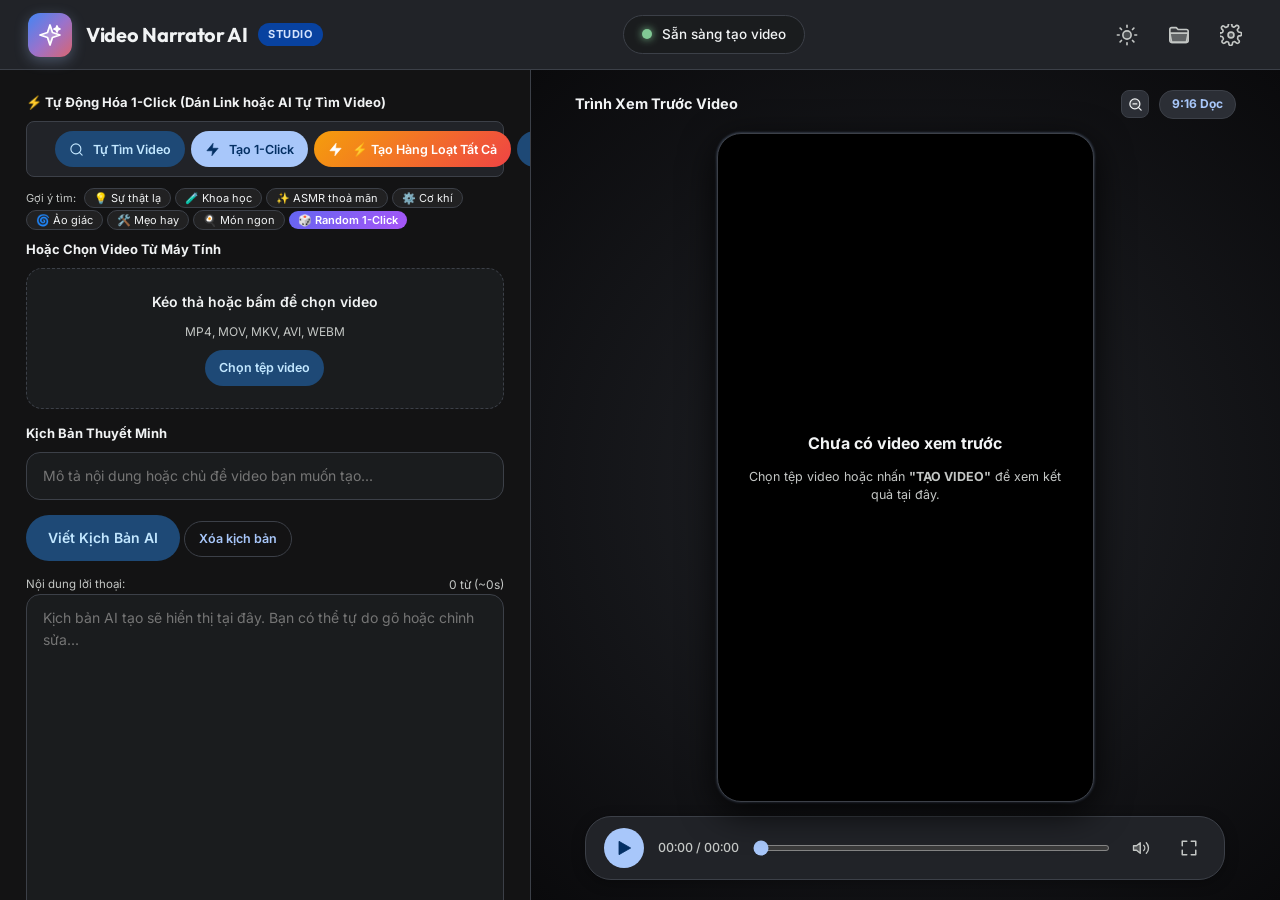
<file: wwwroot/index.html>
<!DOCTYPE html>
<html lang="vi" data-theme="dark">
<head>
    <meta charset="UTF-8">
    <meta name="viewport" content="width=device-width, initial-scale=1.0">
    <title>Video Narrator AI - Studio Tự Động Hóa Video</title>
    <!-- Modern Typography: Google Fonts (Inter, Roboto, Outfit) -->
    <link rel="preconnect" href="https://fonts.googleapis.com">
    <link rel="preconnect" href="https://fonts.gstatic.com" crossorigin>
    <link href="https://fonts.googleapis.com/css2?family=Inter:wght@400;500;600;700&family=Roboto:wght@400;500;700&family=Outfit:wght@500;600;700&display=swap" rel="stylesheet">
    <link rel="stylesheet" href="style.css">
</head>
<body>

    <!-- ==================== BESPOKE VECTOR SVG ICON SYSTEM ==================== -->
    <svg xmlns="http://www.w3.org/2000/svg" style="display: none;">
        <symbol id="icon-search" viewBox="0 0 24 24" fill="none" stroke="currentColor" stroke-width="1.8" stroke-linecap="round" stroke-linejoin="round">
            <circle cx="11" cy="11" r="8"/>
            <line x1="21" y1="21" x2="16.65" y2="16.65"/>
        </symbol>
        <symbol id="icon-sparkle" viewBox="0 0 24 24" fill="none" stroke="currentColor" stroke-width="1.8" stroke-linecap="round" stroke-linejoin="round">
            <path d="M12 2L14.5 9.5L22 12L14.5 14.5L12 22L9.5 14.5L2 12L9.5 9.5L12 2Z" fill="currentColor" fill-opacity="0.25"/>
            <path d="M19 3L19.8 5.2L22 6L19.8 6.8L19 9L18.2 6.8L16 6L18.2 5.2L19 3Z" fill="currentColor"/>
        </symbol>
        <symbol id="icon-sun" viewBox="0 0 24 24" fill="none" stroke="currentColor" stroke-width="1.8" stroke-linecap="round" stroke-linejoin="round">
            <circle cx="12" cy="12" r="4.5" fill="currentColor" fill-opacity="0.25"/>
            <line x1="12" y1="1.5" x2="12" y2="3.5"/>
            <line x1="12" y1="20.5" x2="12" y2="22.5"/>
            <line x1="4.5" y1="4.5" x2="6" y2="6"/>
            <line x1="18" y1="18" x2="19.5" y2="19.5"/>
            <line x1="1.5" y1="12" x2="3.5" y2="12"/>
            <line x1="20.5" y1="12" x2="22.5" y2="12"/>
            <line x1="4.5" y1="19.5" x2="6" y2="18"/>
            <line x1="18" y1="6" x2="19.5" y2="4.5"/>
        </symbol>
        <symbol id="icon-moon" viewBox="0 0 24 24" fill="none" stroke="currentColor" stroke-width="1.8" stroke-linecap="round" stroke-linejoin="round">
            <path d="M21 12.79A9 9 0 1 1 11.21 3 7 7 0 0 0 21 12.79z" fill="currentColor" fill-opacity="0.25"/>
        </symbol>
        <symbol id="icon-folder-open" viewBox="0 0 24 24" fill="none" stroke="currentColor" stroke-width="1.8" stroke-linecap="round" stroke-linejoin="round">
            <path d="M2 6C2 4.9 2.9 4 4 4H9L11 6H20C21.1 6 22 6.9 22 8V18C22 19.1 21.1 20 20 20H4C2.9 20 2 19.1 2 18V6Z" fill="currentColor" fill-opacity="0.15"/>
            <path d="M2 10H22L20 20H4L2 10Z" fill="currentColor" fill-opacity="0.3"/>
        </symbol>
        <symbol id="icon-folder" viewBox="0 0 24 24" fill="none" stroke="currentColor" stroke-width="1.8" stroke-linecap="round" stroke-linejoin="round">
            <path d="M22 19C22 20.1 21.1 21 20 21H4C2.9 21 2 20.1 2 19V5C2 3.9 2.9 3 4 3H9L11 5H20C21.1 5 22 5.9 22 7V19Z" fill="currentColor" fill-opacity="0.25"/>
        </symbol>
        <symbol id="icon-gear" viewBox="0 0 24 24" fill="none" stroke="currentColor" stroke-width="1.8" stroke-linecap="round" stroke-linejoin="round">
            <circle cx="12" cy="12" r="3.2" fill="currentColor" fill-opacity="0.25"/>
            <path d="M19.4 15A1.65 1.65 0 0 0 19.7 16.8L20 17.3A2 2 0 1 1 17.3 20L16.8 19.7A1.65 1.65 0 0 0 15 19.4A1.65 1.65 0 0 0 13.6 20.6V21.4A2 2 0 1 1 9.6 21.4V20.6A1.65 1.65 0 0 0 8.2 19.4A1.65 1.65 0 0 0 6.4 19.7L5.9 20A2 2 0 1 1 3.2 17.3L3.5 16.8A1.65 1.65 0 0 0 3.2 15A1.65 1.65 0 0 0 2 13.6H1.2A2 2 0 1 1 1.2 9.6H2A1.65 1.65 0 0 0 3.2 8.2A1.65 1.65 0 0 0 2.9 6.4L2.6 5.9A2 2 0 1 1 5.3 3.2L5.8 3.5A1.65 1.65 0 0 0 7.6 3.2A1.65 1.65 0 0 0 9 2V1.2A2 2 0 1 1 13 1.2V2A1.65 1.65 0 0 0 14.4 3.2A1.65 1.65 0 0 0 16.2 2.9L16.7 2.6A2 2 0 1 1 19.4 5.3L19.1 5.8A1.65 1.65 0 0 0 19.4 7.6A1.65 1.65 0 0 0 20.8 9H21.6A2 2 0 1 1 21.6 13H20.8A1.65 1.65 0 0 0 19.4 15Z"/>
        </symbol>
        <symbol id="icon-video" viewBox="0 0 24 24" fill="none" stroke="currentColor" stroke-width="1.8" stroke-linecap="round" stroke-linejoin="round">
            <polygon points="23 7 16 12 23 17 23 7" fill="currentColor" fill-opacity="0.3"/>
            <rect x="1" y="5" width="15" height="14" rx="2.5" ry="2.5" fill="currentColor" fill-opacity="0.18"/>
        </symbol>
        <symbol id="icon-magic" viewBox="0 0 24 24" fill="none" stroke="currentColor" stroke-width="1.8" stroke-linecap="round" stroke-linejoin="round">
            <path d="M14.5 4.5L19.5 9.5L6.5 22.5L1.5 17.5L14.5 4.5Z" fill="currentColor" fill-opacity="0.2"/>
            <path d="M12 2L13 5L16 6L13 7L12 10L11 7L8 6L11 5L12 2Z" fill="currentColor"/>
            <path d="M19 13L19.5 14.5L21 15L19.5 15.5L19 17L18.5 15.5L17 15L18.5 14.5L19 13Z" fill="currentColor"/>
        </symbol>
        <symbol id="icon-mic" viewBox="0 0 24 24" fill="none" stroke="currentColor" stroke-width="1.8" stroke-linecap="round" stroke-linejoin="round">
            <path d="M12 2C10.3 2 9 3.3 9 5V11C9 12.7 10.3 14 12 14C13.7 14 15 12.7 15 11V5C15 3.3 13.7 2 12 2Z" fill="currentColor" fill-opacity="0.25"/>
            <path d="M19 10V11C19 14.9 15.9 18 12 18C8.1 18 5 14.9 5 11V10"/>
            <line x1="12" y1="18" x2="12" y2="22"/>
            <line x1="8" y1="22" x2="16" y2="22"/>
        </symbol>
        <symbol id="icon-sliders" viewBox="0 0 24 24" fill="none" stroke="currentColor" stroke-width="1.8" stroke-linecap="round" stroke-linejoin="round">
            <line x1="4" y1="21" x2="4" y2="14"/>
            <line x1="4" y1="10" x2="4" y2="3"/>
            <line x1="12" y1="21" x2="12" y2="12"/>
            <line x1="12" y1="8" x2="12" y2="3"/>
            <line x1="20" y1="21" x2="20" y2="16"/>
            <line x1="20" y1="12" x2="20" y2="3"/>
            <line x1="1" y1="14" x2="7" y2="14"/>
            <line x1="9" y1="8" x2="15" y2="8"/>
            <line x1="17" y1="16" x2="23" y2="16"/>
        </symbol>
        <symbol id="icon-download" viewBox="0 0 24 24" fill="none" stroke="currentColor" stroke-width="1.8" stroke-linecap="round" stroke-linejoin="round">
            <path d="M21 15V19C21 20.1 20.1 21 19 21H5C3.9 21 3 20.1 3 19V15"/>
            <polyline points="7 10 12 15 17 10"/>
            <line x1="12" y1="15" x2="12" y2="3"/>
        </symbol>
        <symbol id="icon-check-circle" viewBox="0 0 24 24" fill="none" stroke="currentColor" stroke-width="2" stroke-linecap="round" stroke-linejoin="round">
            <circle cx="12" cy="12" r="10" fill="currentColor" fill-opacity="0.2"/>
            <polyline points="8 12 11 15 16 9"/>
        </symbol>
        <symbol id="icon-upload" viewBox="0 0 24 24" fill="none" stroke="currentColor" stroke-width="1.8" stroke-linecap="round" stroke-linejoin="round">
            <path d="M16 16L12 12L8 16"/>
            <line x1="12" y1="12" x2="12" y2="21"/>
            <path d="M20.39 18.39A5 5 0 0 0 18 9H16.74A8 8 0 1 0 3 16.3"/>
            <polyline points="16 16 12 12 8 16"/>
        </symbol>
        <symbol id="icon-clock" viewBox="0 0 24 24" fill="none" stroke="currentColor" stroke-width="1.8" stroke-linecap="round" stroke-linejoin="round">
            <circle cx="12" cy="12" r="10" fill="currentColor" fill-opacity="0.18"/>
            <polyline points="12 6 12 12 16 14"/>
        </symbol>
        <symbol id="icon-monitor" viewBox="0 0 24 24" fill="none" stroke="currentColor" stroke-width="1.8" stroke-linecap="round" stroke-linejoin="round">
            <rect x="2" y="3" width="20" height="14" rx="2" fill="currentColor" fill-opacity="0.15"/>
            <line x1="8" y1="21" x2="16" y2="21"/>
            <line x1="12" y1="17" x2="12" y2="21"/>
        </symbol>
        <symbol id="icon-mobile" viewBox="0 0 24 24" fill="none" stroke="currentColor" stroke-width="1.8" stroke-linecap="round" stroke-linejoin="round">
            <rect x="5" y="2" width="14" height="20" rx="3" fill="currentColor" fill-opacity="0.18"/>
            <line x1="12" y1="18" x2="12.01" y2="18" stroke-width="3"/>
        </symbol>
        <symbol id="icon-refresh" viewBox="0 0 24 24" fill="none" stroke="currentColor" stroke-width="1.8" stroke-linecap="round" stroke-linejoin="round">
            <polyline points="23 4 23 10 17 10"/>
            <polyline points="1 20 1 14 7 14"/>
            <path d="M3.51 9a9 9 0 0 1 14.85-3.36L23 10M1 14l4.64 4.36A9 9 0 0 0 20.49 15"/>
        </symbol>
        <symbol id="icon-caret-down" viewBox="0 0 24 24" fill="none" stroke="currentColor" stroke-width="2.2" stroke-linecap="round" stroke-linejoin="round">
            <polyline points="6 9 12 15 18 9"/>
        </symbol>
        <symbol id="icon-waveform" viewBox="0 0 24 24" fill="none" stroke="currentColor" stroke-width="2.2" stroke-linecap="round" stroke-linejoin="round">
            <line x1="3" y1="10" x2="3" y2="14"/>
            <line x1="7" y1="6" x2="7" y2="18"/>
            <line x1="11" y1="3" x2="11" y2="21"/>
            <line x1="15" y1="8" x2="15" y2="16"/>
            <line x1="19" y1="5" x2="19" y2="19"/>
            <line x1="23" y1="11" x2="23" y2="13"/>
        </symbol>
        <symbol id="icon-play" viewBox="0 0 24 24" fill="currentColor">
            <polygon points="6 4 20 12 6 20 6 4"/>
        </symbol>
        <symbol id="icon-pause" viewBox="0 0 24 24" fill="currentColor">
            <rect x="6" y="4" width="4" height="16" rx="1.2"/>
            <rect x="14" y="4" width="4" height="16" rx="1.2"/>
        </symbol>
        <symbol id="icon-scissors" viewBox="0 0 24 24" fill="none" stroke="currentColor" stroke-width="1.8" stroke-linecap="round" stroke-linejoin="round">
            <circle cx="6" cy="6" r="3" fill="currentColor" fill-opacity="0.25"/>
            <circle cx="6" cy="18" r="3" fill="currentColor" fill-opacity="0.25"/>
            <line x1="20" y1="4" x2="8.12" y2="15.88"/>
            <line x1="14.47" y1="14.48" x2="20" y2="20"/>
            <line x1="8.12" y1="8.12" x2="12" y2="12"/>
        </symbol>
        <symbol id="icon-crop" viewBox="0 0 24 24" fill="none" stroke="currentColor" stroke-width="1.8" stroke-linecap="round" stroke-linejoin="round">
            <path d="M6.13 1L6 16a2 2 0 0 0 2 2h15"/>
            <path d="M1 6.13L16 6a2 2 0 0 1 2 2v15"/>
        </symbol>
        <symbol id="icon-camera" viewBox="0 0 24 24" fill="none" stroke="currentColor" stroke-width="1.8" stroke-linecap="round" stroke-linejoin="round">
            <path d="M23 19a2 2 0 0 1-2 2H3a2 2 0 0 1-2-2V8a2 2 0 0 1 2-2h4l2-3h6l2 3h4a2 2 0 0 1 2 2z" fill="currentColor" fill-opacity="0.2"/>
            <circle cx="12" cy="13" r="4" fill="currentColor" fill-opacity="0.15"/>
        </symbol>
        <symbol id="icon-subtitles" viewBox="0 0 24 24" fill="none" stroke="currentColor" stroke-width="1.8" stroke-linecap="round" stroke-linejoin="round">
            <rect x="2" y="4" width="20" height="16" rx="3" fill="currentColor" fill-opacity="0.15"/>
            <line x1="6" y1="14" x2="10" y2="14"/>
            <line x1="14" y1="14" x2="18" y2="14"/>
            <line x1="6" y1="10" x2="14" y2="10"/>
        </symbol>
        <symbol id="icon-brush" viewBox="0 0 24 24" fill="none" stroke="currentColor" stroke-width="1.8" stroke-linecap="round" stroke-linejoin="round">
            <path d="M18.37 2.63L14 7L17 10L21.37 5.63a2.12 2.12 0 1 0-3-3Z" fill="currentColor" fill-opacity="0.3"/>
            <path d="M9 12l5 5L9 22H2v-7l7-3Z" fill="currentColor" fill-opacity="0.15"/>
        </symbol>
        <symbol id="icon-music" viewBox="0 0 24 24" fill="none" stroke="currentColor" stroke-width="1.8" stroke-linecap="round" stroke-linejoin="round">
            <path d="M9 18V5l12-2v13"/>
            <circle cx="6" cy="18" r="3" fill="currentColor" fill-opacity="0.3"/>
            <circle cx="18" cy="16" r="3" fill="currentColor" fill-opacity="0.3"/>
        </symbol>
        <symbol id="icon-speaker" viewBox="0 0 24 24" fill="none" stroke="currentColor" stroke-width="1.8" stroke-linecap="round" stroke-linejoin="round">
            <polygon points="11 5 6 9 2 9 2 15 6 15 11 19 11 5" fill="currentColor" fill-opacity="0.3"/>
            <path d="M19.07 4.93a10 10 0 0 1 0 14.14M15.54 8.46a5 5 0 0 1 0 7.07"/>
        </symbol>
        <symbol id="icon-fullscreen" viewBox="0 0 24 24" fill="none" stroke="currentColor" stroke-width="2" stroke-linecap="round" stroke-linejoin="round">
            <polyline points="15 3 21 3 21 9"/>
            <polyline points="9 21 3 21 3 15"/>
            <polyline points="21 15 21 21 15 21"/>
            <polyline points="3 9 3 3 9 3"/>
        </symbol>
        <symbol id="icon-zoom-in" viewBox="0 0 24 24" fill="none" stroke="currentColor" stroke-width="2" stroke-linecap="round" stroke-linejoin="round">
            <circle cx="11" cy="11" r="8" fill="currentColor" fill-opacity="0.15"/>
            <line x1="21" y1="21" x2="16.65" y2="16.65"/>
            <line x1="11" y1="8" x2="11" y2="14"/>
            <line x1="8" y1="11" x2="14" y2="11"/>
        </symbol>
        <symbol id="icon-zoom-out" viewBox="0 0 24 24" fill="none" stroke="currentColor" stroke-width="2" stroke-linecap="round" stroke-linejoin="round">
            <circle cx="11" cy="11" r="8" fill="currentColor" fill-opacity="0.15"/>
            <line x1="21" y1="21" x2="16.65" y2="16.65"/>
            <line x1="8" y1="11" x2="14" y2="11"/>
        </symbol>
        <symbol id="icon-film-slate" viewBox="0 0 24 24" fill="none" stroke="currentColor" stroke-width="1.8" stroke-linecap="round" stroke-linejoin="round">
            <rect x="2" y="7" width="20" height="14" rx="2.5" fill="currentColor" fill-opacity="0.2"/>
            <path d="M2 7l3.5-4h4L6 7m4 0l3.5-4h4L14 7m4 0l3.5-4H22l-2.5 4"/>
        </symbol>
        <symbol id="icon-lightning" viewBox="0 0 24 24" fill="currentColor">
            <polygon points="13 2 3 14 12 14 11 22 21 10 12 10 13 2"/>
        </symbol>
        <symbol id="icon-close" viewBox="0 0 24 24" fill="none" stroke="currentColor" stroke-width="2.2" stroke-linecap="round" stroke-linejoin="round">
            <line x1="18" y1="6" x2="6" y2="18"/>
            <line x1="6" y1="6" x2="18" y2="18"/>
        </symbol>
        <symbol id="icon-save" viewBox="0 0 24 24" fill="none" stroke="currentColor" stroke-width="1.8" stroke-linecap="round" stroke-linejoin="round">
            <path d="M19 21H5C3.9 21 3 20.1 3 19V5C3 3.9 3.9 3 5 3H16L21 8V19C21 20.1 20.1 21 19 21Z" fill="currentColor" fill-opacity="0.2"/>
            <polyline points="17 21 17 13 7 13 7 21"/>
            <polyline points="7 3 7 8 15 8"/>
        </symbol>
        <symbol id="icon-warning" viewBox="0 0 24 24" fill="none" stroke="currentColor" stroke-width="1.8" stroke-linecap="round" stroke-linejoin="round">
            <path d="M10.29 3.86L1.82 18a2 2 0 0 0 1.71 3h16.94a2 2 0 0 0 1.71-3L13.71 3.86a2 2 0 0 0-3.42 0z" fill="currentColor" fill-opacity="0.2"/>
            <line x1="12" y1="9" x2="12" y2="13"/>
            <line x1="12" y1="17" x2="12.01" y2="17"/>
        </symbol>
        <symbol id="icon-spinner" viewBox="0 0 24 24" fill="none" stroke="currentColor" stroke-width="2.5" stroke-linecap="round">
            <path d="M12 2A10 10 0 0 1 22 12A10 10 0 0 1 12 22"/>
        </symbol>
        <symbol id="icon-play-circle" viewBox="0 0 24 24" fill="none" stroke="currentColor" stroke-width="1.8" stroke-linecap="round" stroke-linejoin="round">
            <circle cx="12" cy="12" r="10" fill="currentColor" fill-opacity="0.2"/>
            <polygon points="10 8 16 12 10 16 10 8" fill="currentColor"/>
        </symbol>
        <symbol id="icon-film" viewBox="0 0 24 24" fill="none" stroke="currentColor" stroke-width="1.8" stroke-linecap="round" stroke-linejoin="round">
            <rect x="2" y="2" width="20" height="20" rx="2.5" fill="currentColor" fill-opacity="0.15"/>
            <line x1="7" y1="2" x2="7" y2="22"/>
            <line x1="17" y1="2" x2="17" y2="22"/>
            <line x1="2" y1="12" x2="22" y2="12"/>
        </symbol>
        <symbol id="icon-monitor-play" viewBox="0 0 24 24" fill="none" stroke="currentColor" stroke-width="1.8" stroke-linecap="round" stroke-linejoin="round">
            <rect x="2" y="3" width="20" height="14" rx="2" fill="currentColor" fill-opacity="0.15"/>
            <line x1="8" y1="21" x2="16" y2="21"/>
            <line x1="12" y1="17" x2="12" y2="21"/>
            <polygon points="10 7 15 10 10 13 10 7" fill="currentColor"/>
        </symbol>
    </svg>

    <div class="vn-app-layout">
        
        <!-- ==================== TOP HEADER ==================== -->
        <header class="vn-header">
            <div class="header-left">
                <div class="brand-badge-icon">
                    <svg class="vn-icon"><use href="#icon-sparkle"></use></svg>
                </div>
                <div class="brand-text">
                    <span class="brand-name">Video Narrator AI</span>
                    <span class="brand-pill">Studio</span>
                </div>
            </div>

            <div class="header-center">
                <div class="ai-status-chip" id="aiStatusChip">
                    <span class="status-indicator-dot"></span>
                    <span class="status-indicator-text" id="aiStatusText">Sẵn sàng tạo video</span>
                </div>
            </div>

            <div class="header-right">
                <!-- Theme Toggle Button -->
                <button class="vn-icon-btn" id="btnToggleTheme" title="Giao diện Sáng / Tối">
                    <svg class="vn-icon" id="themeIcon"><use href="#icon-sun"></use></svg>
                </button>

                <!-- Open Output Directory -->
                <button class="vn-icon-btn" id="btnOpenFolder" title="Mở thư mục video đã xuất">
                    <svg class="vn-icon"><use href="#icon-folder-open"></use></svg>
                </button>

                <!-- Settings Button -->
                <button class="vn-icon-btn" id="btnSettings" title="Cài đặt AI & Cấu hình">
                    <svg class="vn-icon"><use href="#icon-gear"></use></svg>
                </button>
            </div>
        </header>

        <!-- ==================== BODY WORKSPACE ==================== -->
        <div class="vn-workspace">
            
            <!-- MAIN CONTENT -->
            <main class="vn-main">
                
                <!-- LEFT COLUMN: STUDIO CONTROLS -->
                <section class="vn-config-col">
                    
                    <!-- UNIFIED STUDIO PANEL (STEP 1) -->
                    <div class="step-panel active studio-panel" id="panelStep1">
                        
                        <!-- 1. VIDEO SOURCE SECTION -->
                        <div class="form-group mb-2">
                            <label class="section-label">
                                <span>⚡ Tự Động Hóa 1-Click (Dán Link hoặc AI Tự Tìm Video)</span>
                            </label>
                            <div class="one-click-url-box flex gap-2 mb-2">
                                <input type="text" id="videoUrlInput" class="vn-input flex-1" placeholder="Dán link mạng xã hội hoặc nhập chủ đề (ví dụ: mẹo vặt, khoa học...)...">
                                <button class="vn-btn vn-btn-tonal btn-sm flex items-center gap-1" id="btnDiscoverVideos" type="button" title="Tìm kiếm các video ngắn hay nhất trên mạng theo chủ đề">
                                    <svg class="vn-icon"><use href="#icon-search"></use></svg>
                                    <span>Tự Tìm Video</span>
                                </button>
                                <button class="vn-btn vn-btn-primary btn-sm flex items-center gap-1" id="btnOneClickProduce" type="button" title="Tự động tải về, tạo lời kể chuyện cuốn hút, lồng tiếng và xuất video hoàn chỉnh">
                                    <svg class="vn-icon"><use href="#icon-lightning"></use></svg>
                                    <span>Tạo 1-Click</span>
                                </button>
                                <button class="vn-btn btn-sm flex items-center gap-1" id="btnBatchAutoProduce" type="button" style="background: linear-gradient(135deg, #f59e0b, #ef4444); color: white; border: none; font-weight: 600;" title="Tự động tìm kiếm, tự chọn và tự động dựng HÀNG LOẠT tất cả các video tìm được rồi xuất file">
                                    <svg class="vn-icon"><use href="#icon-lightning"></use></svg>
                                    <span>⚡ Tạo Hàng Loạt Tất Cả</span>
                                </button>
                                <button class="vn-btn vn-btn-tonal btn-sm flex items-center" id="btnDownloadOnly" type="button" title="Chỉ tải video về máy">
                                    <svg class="vn-icon"><use href="#icon-download"></use></svg>
                                </button>
                            </div>

                            <!-- Trending Quick Chips & Random Auto Button -->
                            <div class="trending-chips-container flex items-center gap-1 mb-2 flex-wrap" id="trendingChipsContainer">
                                <span class="chip-label text-xs">Gợi ý tìm:</span>
                                <button class="vn-chip" type="button" data-topic="Sự thật thú vị thế giới">💡 Sự thật lạ</button>
                                <button class="vn-chip" type="button" data-topic="Khoa học kỳ thú thí nghiệm">🧪 Khoa học</button>
                                <button class="vn-chip" type="button" data-topic="Oddly satisfying ASMR">✨ ASMR thoả mãn</button>
                                <button class="vn-chip" type="button" data-topic="Chế tác cơ khí tiện kim loại">⚙️ Cơ khí</button>
                                <button class="vn-chip" type="button" data-topic="Ảo giác thị giác 3D">🌀 Ảo giác</button>
                                <button class="vn-chip" type="button" data-topic="Mẹo vặt cuộc sống cực đỉnh">🛠️ Mẹo hay</button>
                                <button class="vn-chip" type="button" data-topic="Ẩm thực đường phố độc lạ">🍳 Món ngon</button>
                                <button class="vn-chip chip-highlight" id="btnRandomAutoProduce" type="button" title="AI tự chọn 1 video ngẫu nhiên thịnh hành và tự động dựng trọn gói">🎲 Random 1-Click</button>
                            </div>

                            <!-- Discovered Videos Grid (Shown after search) -->
                            <div class="discovered-videos-container hidden mb-2" id="discoveredVideosBox">
                                <div class="discovered-header flex justify-between items-center mb-1">
                                    <div class="flex items-center gap-2">
                                        <span class="text-xs font-semibold text-primary" id="discoveredHeaderTitle">🎬 Danh sách video tìm thấy:</span>
                                        <button class="vn-btn btn-xs flex items-center gap-1" id="btnBatchProduceDiscovered" type="button" style="background: linear-gradient(135deg, #10b981, #059669); color: white; border: none; padding: 2px 8px; font-size: 11px; font-weight: 600; border-radius: 4px;" title="Tự động dựng toàn bộ danh sách video này">
                                            <span>🚀 Dựng Tất Cả Video Này</span>
                                        </button>
                                    </div>
                                    <button class="vn-icon-btn btn-xs" id="btnCloseDiscovered" type="button" title="Đóng danh sách">
                                        <svg class="vn-icon"><use href="#icon-close"></use></svg>
                                    </button>
                                </div>
                                <div class="discovered-grid" id="discoveredGrid">
                                    <!-- Populated dynamically via JS -->
                                </div>
                            </div>
                            
                            <label class="section-label mt-1">
                                <span>Hoặc Chọn Video Từ Máy Tính</span>
                            </label>
                            
                            <!-- Dropzone -->
                            <div class="vn-dropzone compact" id="dropzoneVideo">
                                <h3 class="dropzone-title">Kéo thả hoặc bấm để chọn video</h3>
                                <p class="dropzone-hint">MP4, MOV, MKV, AVI, WEBM</p>
                                <button class="vn-btn vn-btn-tonal btn-sm mt-1" id="btnSelectVideo" type="button">
                                    Chọn tệp video
                                </button>
                            </div>
                            <input type="file" id="nativeFileInput" accept="video/mp4,video/mkv,video/mov,video/avi,video/webm" style="display:none">

                            <!-- Video Info Card (Shown when selected) -->
                            <div class="video-info-card hidden mt-2" id="videoInfoCard">
                                <div class="video-thumb-preview" id="videoThumbBox">
                                    <svg class="vn-icon"><use href="#icon-video"></use></svg>
                                </div>
                                <div class="video-details">
                                    <div class="video-filename" id="videoFilename">Chưa chọn video</div>
                                    <div class="video-meta-tags">
                                        <span class="meta-tag" id="metaDuration"><svg class="vn-icon"><use href="#icon-clock"></use></svg> --:--</span>
                                        <span class="meta-tag" id="metaResolution"><svg class="vn-icon"><use href="#icon-monitor"></use></svg> --x--</span>
                                        <span class="meta-tag badge-ratio" id="badgeTargetRatio">9:16</span>
                                    </div>
                                </div>
                                <button class="vn-icon-btn btn-sm" id="btnChangeVideo" title="Chọn video khác">
                                    <svg class="vn-icon"><use href="#icon-refresh"></use></svg>
                                </button>
                            </div>
                        </div>

                        <!-- 2. AI SCRIPT SECTION -->
                        <div class="form-group">
                            <label class="section-label">
                                <span>Kịch Bản Thuyết Minh</span>
                            </label>
                            <input type="text" id="topicInput" class="vn-input" placeholder="Mô tả nội dung hoặc chủ đề video bạn muốn tạo...">
                            
                            <div class="script-gen-action flex gap-2 mt-2">
                                <button class="vn-btn vn-btn-tonal flex-1" id="btnGenerateScriptAction" type="button">
                                    <span>Viết Kịch Bản AI</span>
                                </button>
                                <button class="vn-btn vn-btn-outlined btn-sm" id="btnClearScript" type="button" title="Xóa kịch bản cũ">
                                    <span>Xóa kịch bản</span>
                                </button>
                            </div>

                            <div class="mt-2">
                                <div class="flex-between mb-1">
                                    <span style="font-size: 11.5px; color: var(--vn-on-surface-variant);">Nội dung lời thoại:</span>
                                    <span class="word-counter" id="scriptWordCounter">0 từ (~0s)</span>
                                </div>
                                <textarea id="scriptInput" class="vn-textarea" placeholder="Kịch bản AI tạo sẽ hiển thị tại đây. Bạn có thể tự do gõ hoặc chỉnh sửa..."></textarea>
                            </div>
                        </div>

                        <!-- 3. QUICK CONFIG CONTROLS -->
                        <div class="form-row-2 mb-2">
                            <div class="form-group">
                                <label class="form-label" style="font-size: 11.5px;">Khung hình:</label>
                                <div class="vn-select-wrap">
                                    <select id="resolutionSelect" class="vn-select">
                                        <option value="1080x1920 (9:16 Dọc TikTok/Shorts)" selected>9:16 Dọc (TikTok/Reels)</option>
                                        <option value="1920x1080 (16:9 Ngang YouTube/Facebook)">16:9 Ngang (YouTube)</option>
                                        <option value="1080x1080 (1:1 Vuông Instagram)">1:1 Vuông (Instagram)</option>
                                        <option value="Original (Giữ nguyên kích thước video gốc)">Giữ nguyên gốc (Không cắt viền)</option>
                                    </select>
                                    <svg class="vn-icon select-caret"><use href="#icon-caret-down"></use></svg>
                                </div>
                                <span class="hidden" id="valSelectedAspect">9:16 Dọc TikTok</span>
                                <span class="hidden" id="resolutionHint"></span>
                            </div>

                            <div class="form-group">
                                <label class="form-label" style="font-size: 11.5px;">Chiến lược cắt dựng:</label>
                                <div class="vn-select-wrap">
                                    <select id="quickDurationModeSelect" class="vn-select">
                                        <option value="⚡ Cắt ghép Highlight (Khớp 100% giọng đọc)" selected>⚡ Cắt ngắn Highlight (15s - 25s)</option>
                                        <option value="🎬 Giữ nguyên toàn bộ video gốc (Không cắt)">🎬 Giữ toàn bộ video gốc</option>
                                        <option value="🤖 Tự Động Thông Minh (Thuật toán tự quyết định)">🤖 Tự Động Thông Minh</option>
                                    </select>
                                    <svg class="vn-icon select-caret"><use href="#icon-caret-down"></use></svg>
                                </div>
                            </div>
                        </div>

                        <div class="form-row-2 mb-2">
                            <div class="form-group">
                                <label class="form-label" style="font-size: 11.5px;">Giọng đọc:</label>
                                <div class="vn-select-wrap">
                                    <select id="ttsVoiceSelect" class="vn-select">
                                        <optgroup label="🇻🇳 Tiếng Việt">
                                            <option value="vi-VN-HoaiMyNeural (Nữ - Tiếng Việt)" selected>Hoài My (Nữ truyền cảm - Khuyên dùng)</option>
                                            <option value="vi-VN-NamMinhNeural (Nam - Tiếng Việt)">Nam Minh (Nam đĩnh đạc)</option>
                                        </optgroup>
                                        <optgroup label="🇺🇸 Tiếng Anh (English Shorts)">
                                            <option value="en-US-GuyNeural (Nam - Tiếng Anh)">Guy (Nam Shorts triệu view)</option>
                                            <option value="en-US-JennyNeural (Nữ - Tiếng Anh)">Jenny (Nữ tự nhiên, rõ ràng)</option>
                                            <option value="en-US-ChristopherNeural (Nam Trầm Kể Chuyện - Tiếng Anh)">Christopher (Nam trầm ấm kể chuyện)</option>
                                            <option value="en-US-AriaNeural (Nữ Truyền Cảm - Tiếng Anh)">Aria (Nữ năng động, cuốn hút)</option>
                                            <option value="en-US-EricNeural (Nam Trẻ Trung - Tiếng Anh)">Eric (Nam trẻ trung, thân thiện)</option>
                                        </optgroup>
                                    </select>
                                    <svg class="vn-icon select-caret"><use href="#icon-caret-down"></use></svg>
                                </div>
                            </div>

                            <div class="form-group">
                                <div class="flex-between">
                                    <label class="form-label" style="font-size: 11.5px;">Tốc độ đọc:</label>
                                    <span class="badge-val" id="valSpeechRate" style="font-size: 11px;">1.25x</span>
                                </div>
                                <input type="range" class="vn-range" id="rangeSpeechRate" min="0.80" max="1.80" step="0.05" value="1.25" style="margin-top: 6px;">
                            </div>
                        </div>

                        <!-- NHẠC NỀN & ÂM LƯỢNG (BACKGROUND MUSIC) -->
                        <div class="music-card-box mt-2 mb-2">
                            <div class="flex-between items-center" style="margin-bottom: 6px;">
                                <div class="flex items-center gap-1">
                                    <svg class="vn-icon" style="color: var(--vn-primary); width: 16px; height: 16px;"><use href="#icon-music"></use></svg>
                                    <span style="font-size: 12px; font-weight: 600;">Nhạc Nền (Background Music)</span>
                                </div>
                                <div class="flex items-center gap-1">
                                    <button class="vn-btn-tag" id="btnResetDefaultMusic" type="button" title="Dùng lại nhạc nền Lo-fi mặc định">
                                        Mặc định
                                    </button>
                                    <button class="vn-btn-tag text-danger" id="btnClearMusic" type="button" title="Tắt nhạc nền cho video này">
                                        Tắt nhạc
                                    </button>
                                </div>
                            </div>
                            <div class="flex items-center gap-2">
                                <button class="vn-btn vn-btn-outlined btn-sm" id="btnSelectMusic" type="button" style="height: 32px; padding: 0 10px; font-size: 11.5px; border-radius: 8px;">
                                    <svg class="vn-icon" style="width: 14px; height: 14px;"><use href="#icon-music"></use></svg>
                                    <span>Đổi Nhạc</span>
                                </button>
                                <div class="music-display-badge" id="musicFileNameDisplay" title="Nhạc nền đang áp dụng">
                                    🎵 viral_lofi_background.mp3 (Mặc định)
                                </div>
                            </div>
                            <div class="flex items-center gap-2 mt-1">
                                <span style="font-size: 11px; color: var(--vn-on-surface-variant); min-width: 58px;">Âm lượng:</span>
                                <input type="range" class="vn-range" id="rangeMusicVolume" min="0.02" max="0.50" step="0.02" value="0.10" style="flex: 1; margin: 0;">
                                <span class="badge-val" id="valMusicVolume" style="font-size: 11px; min-width: 35px; text-align: right;">10%</span>
                            </div>
                        </div>

                        <!-- 4. BIG PRIMARY CREATE BUTTON -->
                        <div class="generate-big-box mt-1">
                            <button class="vn-hero-btn w-full" id="btnBigCreateVideo" type="button">
                                <span>TẠO VIDEO</span>
                            </button>
                        </div>

                    </div>

                    <!-- STEP 5: RESULT & EXPORT PANEL -->
                    <div class="step-panel" id="panelStep5">
                        <div class="panel-header">
                            <div class="panel-title-group">
                                <span class="badge-step badge-success">Hoàn thành</span>
                                <h2 class="panel-title">Video Đã Sẵn Sàng!</h2>
                            </div>
                        </div>

                        <div class="result-details-card">
                            <div class="result-icon-success">
                                <svg class="vn-icon"><use href="#icon-check-circle"></use></svg>
                            </div>
                            <div class="result-meta-info">
                                <h3 class="result-title" id="resVideoTitle">Video Hoàn Thiện Chất Lượng Cao</h3>
                                <div class="result-tags">
                                    <span class="res-tag"><svg class="vn-icon"><use href="#icon-mobile"></use></svg> 9:16</span>
                                    <span class="res-tag" id="resDurationTag"><svg class="vn-icon"><use href="#icon-clock"></use></svg> --:--</span>
                                    <span class="res-tag"><svg class="vn-icon"><use href="#icon-film"></use></svg> MP4</span>
                                </div>
                            </div>
                        </div>

                        <div class="result-actions-grid mt-3">
                            <button class="vn-btn vn-btn-primary" id="btnPlayResultVideo">
                                <svg class="vn-icon"><use href="#icon-play-circle"></use></svg>
                                <span>Phát Video</span>
                            </button>

                            <button class="vn-btn vn-btn-tonal" id="btnExportResultVideo">
                                <svg class="vn-icon"><use href="#icon-download"></use></svg>
                                <span>Xuất Video</span>
                            </button>

                            <button class="vn-btn vn-btn-outlined" id="btnOpenResultFolder">
                                <svg class="vn-icon"><use href="#icon-folder"></use></svg>
                                <span>Mở Thư Mục</span>
                            </button>
                        </div>

                        <div class="panel-footer-actions mt-4">
                            <button class="vn-btn vn-btn-text" id="btnRestartWorkflow">
                                <svg class="vn-icon"><use href="#icon-refresh"></use></svg> Tạo video mới khác
                            </button>
                        </div>
                    </div>

                    <!-- DUMMY HIDDEN CONTAINER TO SATISFY ALL LEGACY EVENT LISTENERS SAFELY -->
                    <div style="display:none;" aria-hidden="true">
                        <div id="stepNav">
                            <button id="stepBtn1"></button>
                            <button id="stepBtn2"></button>
                            <button id="stepBtn3"></button>
                            <button id="stepBtn4"></button>
                            <button id="stepBtn5"></button>
                        </div>
                        <span id="step1Desc"></span>
                        <span id="step5Desc"></span>
                        <div id="panelStep2"></div>
                        <div id="panelStep3"></div>
                        <div id="panelStep4"></div>
                        <button id="btnNextToStep2"></button>
                        <button id="btnNextToStep3"></button>
                        <button id="btnNextToStep4"></button>
                        <button id="btnBackToStep1"></button>
                        <button id="btnBackToStep2"></button>
                        <button id="btnBackToStep3"></button>
                        <button id="btnSidebarGenerate"></button>
                    </div>

                </section>

                <!-- RIGHT COLUMN: VIDEO PREVIEW & REAL-TIME PROGRESS OVERLAY -->
                <section class="vn-preview-col">
                    <div class="preview-stage-card preview-expanded" id="previewStageCard">
                        
                        <!-- Header of Preview Card -->
                        <div class="preview-card-header">
                            <div class="preview-title-group">
                                <span>Trình Xem Trước Video</span>
                            </div>
                            <div class="preview-header-actions">
                                <button class="vn-icon-btn btn-xs" id="btnToggleZoomPreview" title="Thu nhỏ khung xem trước">
                                    <svg class="vn-icon" id="iconZoomPreview"><use href="#icon-zoom-out"></use></svg>
                                </button>
                                <span class="ratio-pill" id="previewRatioPill">9:16 Dọc</span>
                            </div>
                        </div>

                        <!-- 9:16 Video Player Container -->
                        <div class="preview-viewport-box" id="previewViewportBox">
                            
                            <!-- Empty State View -->
                            <div class="preview-empty-state" id="previewEmptyState">
                                <h4 class="empty-state-title">Chưa có video xem trước</h4>
                                <p class="empty-state-desc">Chọn tệp video hoặc nhấn <strong>"TẠO VIDEO"</strong> để xem kết quả tại đây.</p>
                            </div>

                            <!-- Active HTML5 Video Player -->
                            <video id="videoPlayer" class="preview-video-element hidden" playsinline></video>

                            <!-- Badge overlay on video -->
                            <div class="video-badge-overlay hidden" id="videoBadgeOverlay">
                                <svg class="vn-icon"><use href="#icon-lightning"></use></svg>
                                <span id="videoBadgeText">Bản xem trước 9:16</span>
                            </div>

                            <!-- Real-time Multi-step Processing Overlay -->
                            <div class="pipeline-progress-overlay hidden" id="pipelineProgressOverlay">
                                <div class="pipeline-card">
                                    <div class="pipeline-header">
                                        <div class="pipeline-spinner-ring">
                                            <svg class="vn-icon spin-anim"><use href="#icon-spinner"></use></svg>
                                        </div>
                                        <div class="pipeline-title-group">
                                            <h3 class="pipeline-headline" id="pipelineHeadline">Đang Xử Lý Video AI...</h3>
                                            <span class="pipeline-substatus" id="pipelineSubstatus">Vui lòng đợi giây lát</span>
                                        </div>
                                        <span class="pipeline-percentage" id="pipelinePercentage">0%</span>
                                    </div>

                                    <!-- Progress Track Bar -->
                                    <div class="pipeline-track-bar">
                                        <div class="pipeline-track-fill" id="pipelineTrackFill" style="width: 0%;"></div>
                                    </div>

                                    <!-- Cancel Process Button -->
                                    <button class="vn-btn vn-btn-text text-danger mt-2" id="btnCancelPipeline">
                                        <svg class="vn-icon"><use href="#icon-close"></use></svg> Hủy tiến trình
                                    </button>
                                </div>
                            </div>

                            <!-- Error Alert Banner -->
                            <div class="error-toast-banner hidden" id="errorBanner">
                                <svg class="vn-icon"><use href="#icon-warning"></use></svg>
                                <span class="error-msg-text" id="errorMessageText">Đã xảy ra lỗi</span>
                                <button class="vn-icon-btn btn-xs" id="btnCloseError"><svg class="vn-icon"><use href="#icon-close"></use></svg></button>
                            </div>
                        </div>

                        <!-- Player Controls Bar -->
                        <div class="preview-controls-bar">
                            <button class="ctrl-play-btn" id="btnPlayPause" title="Phát / Dừng">
                                <svg class="vn-icon" id="iconPlayPause"><use href="#icon-play"></use></svg>
                            </button>

                            <span class="time-readout" id="timecodeDisplay">00:00 / 00:00</span>

                            <div class="seek-wrapper">
                                <input type="range" class="vn-seekbar" id="seekBar" min="0" max="100" value="0" step="0.1">
                            </div>

                            <button class="vn-icon-btn btn-sm" id="btnMute" title="Bật / Tắt tiếng">
                                <svg class="vn-icon" id="iconVolume"><use href="#icon-speaker"></use></svg>
                            </button>

                            <button class="vn-icon-btn btn-sm" id="btnFullscreen" title="Toàn màn hình">
                                <svg class="vn-icon"><use href="#icon-fullscreen"></use></svg>
                            </button>
                        </div>

                        <!-- Quick Generate Box in Preview Col (Hidden by CSS) -->
                        <div class="preview-footer-action">
                            <button class="vn-hero-btn w-full" id="btnPreviewColGenerate">
                                <span>TẠO VIDEO NGAY</span>
                            </button>
                        </div>

                    </div>
                </section>

            </main>
        </div>

    </div>

    <!-- ==================== SETTINGS MODAL (CÀI ĐẶT TÙY CHỌN NÂNG CAO) ==================== -->
    <div id="settingsModal" class="vn-modal hidden">
        <div class="modal-backdrop"></div>
        <div class="modal-card">
            <div class="modal-header">
                <div class="modal-title-group">
                    <svg class="vn-icon"><use href="#icon-sliders"></use></svg>
                    <span>Cài Đặt Tùy Chọn Nâng Cao</span>
                </div>
                <button class="vn-icon-btn btn-sm" id="btnCloseSettings"><svg class="vn-icon"><use href="#icon-close"></use></svg></button>
            </div>
            <div class="modal-body">
                
                <!-- 1. CÂU HOOK & THỜI LƯỢNG -->
                <div class="modal-section">
                    <h4 class="modal-sec-title">Mở Đầu & Thời Lượng Video</h4>
                    <div class="form-group mt-1">
                        <label class="form-label" style="font-size: 11.5px;">Câu Hook 3 Giây Mở Đầu:</label>
                        <input type="text" id="hookInput" class="vn-input" placeholder="Câu mở đầu giật gân, cuốn hút người xem trong 3 giây...">
                    </div>
                    <div class="form-group mt-2">
                        <label class="form-label" style="font-size: 11.5px;">Chiến lược thời lượng:</label>
                        <div class="vn-select-wrap">
                            <select id="durationModeSelect" class="vn-select">
                                <option value="⚡ Cắt ghép Highlight (Khớp 100% giọng đọc)" selected>⚡ Cắt ghép Highlight theo câu nói (Ngắn gọn 15s-25s)</option>
                                <option value="🎬 Giữ nguyên toàn bộ video gốc (Không cắt)">🎬 Giữ nguyên toàn bộ video gốc</option>
                                <option value="🤖 Tự Động Thông Minh (Thuật toán tự quyết định)">🤖 Tự Động Thông Minh (Thuật toán tự quyết định)</option>
                            </select>
                            <svg class="vn-icon select-caret"><use href="#icon-caret-down"></use></svg>
                        </div>
                    </div>
                </div>

                <!-- 2. PHONG CÁCH & GIỌNG ĐỌC -->
                <div class="modal-section">
                    <h4 class="modal-sec-title">Phong Cách & Giọng Đọc</h4>
                    <div class="form-row-2 mt-1">
                        <div class="form-group">
                            <label class="form-label" style="font-size: 11.5px;">AI Persona:</label>
                            <div class="vn-select-wrap">
                                <select id="personaSelect" class="vn-select">
                                    <option value="the_gioi_co_gi_hay" selected>Thế Giới Có Gì Hay? (Sự Thật & Mẹo Độc Lạ)</option>
                                    <option value="mad_muse">Nàng Thơ Điên Rồ (Mad Muse)</option>
                                    <option value="genz_troll">Gen Z Sát Thủ Bắt Trend</option>
                                    <option value="hypnotic_zen">Thôi Miên Thiền Định</option>
                                    <option value="dark_documentarian">Hồ Sơ Đen Tối</option>
                                    <option value="high_octane_hype">Bùng Nổ Năng Lượng</option>
                                    <option value="doi_co_gi_hay">Đời Có Gì Hay</option>
                                </select>
                                <svg class="vn-icon select-caret"><use href="#icon-caret-down"></use></svg>
                            </div>
                        </div>

                        <div class="form-group">
                            <label class="form-label" style="font-size: 11.5px;">Phong cách kịch bản:</label>
                            <div class="vn-select-wrap">
                                <select id="stylePresetSelect" class="vn-select">
                                    <option value="Thế Giới Có Gì Hay" selected>Thế Giới Có Gì Hay? (Zack D. Films)</option>
                                    <option value="TikTok Shorts">TikTok Shorts (Hook nhanh)</option>
                                    <option value="Documentary">Phim tài liệu (Sâu lắng)</option>
                                    <option value="News">Bản tin tức (Dồn dập)</option>
                                    <option value="Educational">Kiến thức thú vị (Dễ hiểu)</option>
                                </select>
                                <svg class="vn-icon select-caret"><use href="#icon-caret-down"></use></svg>
                            </div>
                        </div>
                    </div>

                    <div class="form-row-2 mt-2">
                        <div class="form-group">
                            <label class="form-label" style="font-size: 11.5px;">Bộ máy TTS:</label>
                            <div class="vn-select-wrap">
                                <select id="ttsProviderSelect" class="vn-select">
                                    <option value="Edge-TTS" selected>Edge-TTS (Miễn phí chuẩn tự nhiên)</option>
                                    <option value="OpenAI">OpenAI TTS</option>
                                    <option value="ElevenLabs">ElevenLabs</option>
                                </select>
                                <svg class="vn-icon select-caret"><use href="#icon-caret-down"></use></svg>
                            </div>
                        </div>

                        <div class="form-group">
                            <div class="flex-between">
                                <label class="form-label" style="font-size: 11.5px;">Cao độ / Pitch:</label>
                                <span class="badge-val" id="valSpeechPitch" style="font-size: 11px;">+2.0</span>
                            </div>
                            <input type="range" class="vn-range" id="rangeSpeechPitch" min="-5.0" max="5.0" step="0.5" value="2.0">
                        </div>
                    </div>

                    <div class="mt-2">
                        <button class="vn-btn vn-btn-tonal btn-sm w-full" id="btnPreviewVoice" type="button">
                            Nghe Thử Voice Giọng Đọc
                        </button>
                    </div>
                </div>

                <!-- 3. HẬU KỲ TỰ ĐỘNG (7 CÔNG TẮC) -->
                <div class="modal-section">
                    <h4 class="modal-sec-title">Tính Năng Hậu Kỳ Tự Động</h4>
                    <div class="switches-list mt-1">
                        <label class="vn-switch-card">
                            <div class="switch-content">
                                <span class="switch-title">AI Auto Cut</span>
                                <span class="switch-sub">Tự động chọn lọc khoảnh khắc cao trào</span>
                            </div>
                            <input type="checkbox" id="chkAutoCut" checked>
                            <span class="switch-pill"></span>
                        </label>

                        <label class="vn-switch-card">
                            <div class="switch-content">
                                <span class="switch-title">Crop 9:16 & Pan Focus</span>
                                <span class="switch-sub">Tự canh đối tượng trung tâm màn hình</span>
                            </div>
                            <input type="checkbox" id="chkAutoPan" checked>
                            <span class="switch-pill"></span>
                        </label>

                        <label class="vn-switch-card">
                            <div class="switch-content">
                                <span class="switch-title">Ken Burns Effect</span>
                                <span class="switch-sub">Zoom chậm tăng độ cuốn hút thị giác</span>
                            </div>
                            <input type="checkbox" id="chkAutoZoom" checked>
                            <span class="switch-pill"></span>
                        </label>

                        <label class="vn-switch-card">
                            <div class="switch-content">
                                <span class="switch-title">Auto Subtitle ASS Động</span>
                                <span class="switch-sub">Đồng bộ phụ đề chuẩn xác từng từ</span>
                            </div>
                            <input type="checkbox" id="chkAutoSubtitle" checked>
                            <span class="switch-pill"></span>
                        </label>

                        <label class="vn-switch-card">
                            <div class="switch-content">
                                <span class="switch-title">Highlight Từ Khóa</span>
                                <span class="switch-sub">Tô màu vàng kim nổi bật chữ quan trọng</span>
                            </div>
                            <input type="checkbox" id="chkKeywordHighlight" checked>
                            <span class="switch-pill"></span>
                        </label>

                        <label class="vn-switch-card">
                            <div class="switch-content">
                                <span class="switch-title">Background Music & Ducking</span>
                                <span class="switch-sub">Tự chèn nhạc nền và hạ âm khi có lời</span>
                            </div>
                            <input type="checkbox" id="chkMusicDucking" checked>
                            <span class="switch-pill"></span>
                        </label>
                        <div class="flex items-center gap-2 mt-1 mb-2" style="padding: 0 4px;">
                            <button class="vn-btn vn-btn-outlined btn-sm" id="btnModalSelectMusic" type="button" style="height: 30px; font-size: 11px; padding: 0 10px;">
                                <svg class="vn-icon" style="width: 13px; height: 13px;"><use href="#icon-music"></use></svg>
                                <span>Chọn File Nhạc Khác</span>
                            </button>
                            <span class="text-xs text-muted truncate flex-1" id="modalMusicFileNameDisplay">viral_lofi_background.mp3</span>
                        </div>

                        <label class="vn-switch-card">
                            <div class="switch-content">
                                <span class="switch-title">Hiệu Ứng Âm Thanh (SFX)</span>
                                <span class="switch-sub">Whoosh chuyển cảnh, pop nhãn dán, ding kiến thức</span>
                            </div>
                            <input type="checkbox" id="chkSoundEffects" checked>
                            <span class="switch-pill"></span>
                        </label>
                        <div class="flex items-center gap-2 mt-1 mb-2" id="sfxVolumeRow" style="padding: 0 4px;">
                            <span class="text-xs text-muted" style="min-width: 85px;">Âm lượng SFX:</span>
                            <input type="range" id="sfxVolumeSlider" min="0.1" max="1.0" step="0.05" value="0.5" class="vn-slider flex-1">
                            <span class="text-xs text-muted" id="sfxVolumeDisplay" style="min-width: 32px; text-align: right;">50%</span>
                        </div>

                        <label class="vn-switch-card">
                            <div class="switch-content">
                                <span class="switch-title">Nhãn Dán & Bảng Thông Tin (Stickers & Fact Badges)</span>
                                <span class="switch-sub">Tự gắn banner chủ đề, nhãn dán tri thức sâu & nút Đăng ký</span>
                            </div>
                            <input type="checkbox" id="chkStickers" checked>
                            <span class="switch-pill"></span>
                        </label>

                        <label class="vn-switch-card">
                            <div class="switch-content">
                                <span class="switch-title">Khoanh Tròn Đỏ Tiêu Điểm (Viral Hook 0-2s)</span>
                                <span class="switch-sub">Tự khoanh tròn đỏ đồ vật đang nói tới ở những giây đầu để thu hút thị giác</span>
                            </div>
                            <input type="checkbox" id="chkRedCircle" checked>
                            <span class="switch-pill"></span>
                        </label>
                    </div>
                </div>

                <!-- 4. THƯ MỤC XUẤT VIDEO -->
                <div class="modal-section">
                    <h4 class="modal-sec-title">Thư Mục Xuất Bản</h4>
                    <div class="form-group mt-1">
                        <label class="form-label" style="font-size: 11.5px;">Thư mục xuất video (Output Directory):</label>
                        <input type="text" id="outputDir" class="vn-input" placeholder="Mặc định: Videos\VideoNarrator">
                    </div>
                </div>

                <!-- DUMMY HIDDEN SYSTEM ELEMENTS -->
                <div style="display:none;" aria-hidden="true">
                    <input type="text" id="geminiApiUrlInput" value="http://192.168.1.15:6660/api">
                    <select id="geminiModelSelect"><option value="gemini-3.1-flash-lite" selected></option></select>
                    <input type="password" id="geminiKey" value="">
                    <button id="btnToggleGeminiKey"></button>
                    <input type="password" id="ttsKey" value="">
                    <div id="personaHighlightBox"><span id="personaNameTag"></span><span id="personaDescText"></span></div>
                </div>

            </div>
            <div class="modal-footer">
                <button class="vn-btn vn-btn-text" id="btnCancelSettings">Đóng</button>
                <button class="vn-btn vn-btn-primary" id="btnSaveSettings">
                    <svg class="vn-icon"><use href="#icon-save"></use></svg> Lưu Cài Đặt
                </button>
            </div>
        </div>
    </div>

    <!-- Toast Notification -->
    <div id="toastMessage" class="vn-toast hidden">
        <svg class="vn-icon toast-icon"><use href="#icon-check-circle"></use></svg>
        <span id="toastText">Thành công!</span>
    </div>

    <!-- Application Script -->
    <script src="app.js"></script>
</body>
</html>
</file>
<file: wwwroot/style.css>
/* ===================================================================
   VIDEO NARRATOR AI - MODERN STUDIO DESIGN SYSTEM
   ENLARGED LAYOUT & CUSTOM BESPOKE VECTOR ICON STYLING
   =================================================================== */

:root, [data-theme="dark"] {
    --vn-primary: #a8c7fa;
    --vn-on-primary: #043064;
    --vn-primary-container: #0842a0;
    --vn-on-primary-container: #d3e3fd;

    --vn-secondary: #c2e7ff;
    --vn-on-secondary: #003355;
    --vn-secondary-container: #1e4976;
    --vn-on-secondary-container: #c2e7ff;

    --vn-surface: #131314;
    --vn-surface-dim: #111213;
    --vn-surface-bright: #37393b;
    --vn-surface-lowest: #0a0a0c;
    --vn-surface-low: #1a1c1e;
    --vn-surface-container: #212328;
    --vn-surface-high: #2b2e35;
    --vn-surface-highest: #353842;

    --vn-on-surface: #f1f3f4;
    --vn-on-surface-variant: #c4c7c5;
    --vn-outline: #8e918f;
    --vn-outline-variant: #3c4048;

    --vn-error: #f2b8b5;
    --vn-on-error: #601410;
    --vn-success: #81c995;
    --vn-warning: #fdd663;

    --vn-shadow: 0 6px 28px rgba(0, 0, 0, 0.55);
    --vn-card-shadow: 0 3px 14px rgba(0, 0, 0, 0.32);
    
    --ai-gradient: linear-gradient(135deg, #4285f4 0%, #9b72cb 52%, #d96570 100%);
    --ai-glow: rgba(168, 199, 250, 0.3);
    --hero-glow: 0 0 24px rgba(66, 133, 244, 0.45);

    /* Enlarged Layout Dimensions */
    --header-height: 70px;
    --sidebar-width: 300px;
}

[data-theme="light"] {
    --vn-primary: #0b57d0;
    --vn-on-primary: #ffffff;
    --vn-primary-container: #d3e3fd;
    --vn-on-primary-container: #041e49;

    --vn-secondary: #00639b;
    --vn-on-secondary: #ffffff;
    --vn-secondary-container: #c2e7ff;
    --vn-on-secondary-container: #001d32;

    --vn-surface: #f8f9fa;
    --vn-surface-dim: #dadce0;
    --vn-surface-bright: #ffffff;
    --vn-surface-lowest: #ffffff;
    --vn-surface-low: #f1f3f4;
    --vn-surface-container: #ffffff;
    --vn-surface-high: #e8eaed;
    --vn-surface-highest: #dee1e6;

    --vn-on-surface: #1f1f1f;
    --vn-on-surface-variant: #444746;
    --vn-outline: #747775;
    --vn-outline-variant: #dadce0;

    --vn-error: #b3261e;
    --vn-on-error: #ffffff;
    --vn-success: #137333;
    --vn-warning: #b06000;

    --vn-shadow: 0 6px 28px rgba(0, 0, 0, 0.1);
    --vn-card-shadow: 0 2px 8px rgba(0, 0, 0, 0.07);

    --ai-gradient: linear-gradient(135deg, #1a73e8 0%, #8e24aa 52%, #ea4335 100%);
    --ai-glow: rgba(11, 87, 208, 0.2);
    --hero-glow: 0 0 24px rgba(26, 115, 232, 0.3);
}

/* ==================== GLOBAL BASE ==================== */
* {
    box-sizing: border-box;
    margin: 0;
    padding: 0;
    font-family: 'Inter', -apple-system, BlinkMacSystemFont, 'Roboto', sans-serif;
    -webkit-font-smoothing: antialiased;
}

body {
    background-color: var(--vn-surface);
    color: var(--vn-on-surface);
    height: 100vh;
    width: 100vw;
    overflow: hidden;
    user-select: none;
    font-size: 14px;
    line-height: 1.55;
}

button, input, select, textarea {
    outline: none;
    border: none;
    background: none;
    color: inherit;
    font-size: inherit;
}

/* ==================== BESPOKE VECTOR SVG ICONS ==================== */
.vn-icon {
    width: 1.28em;
    height: 1.28em;
    display: inline-block;
    vertical-align: -0.22em;
    fill: currentColor;
    stroke: currentColor;
    flex-shrink: 0;
    pointer-events: none;
    transition: transform 0.2s cubic-bezier(0.4, 0, 0.2, 1), color 0.2s ease, opacity 0.2s ease;
}

/* Button & interactive hover micro-animation */
button:hover .vn-icon,
.step-btn:hover .vn-icon {
    transform: scale(1.08);
}

/* ==================== APP LAYOUT ==================== */
.vn-app-layout {
    display: flex;
    flex-direction: column;
    height: 100vh;
    width: 100vw;
}

/* ==================== TOP HEADER (ENLARGED) ==================== */
.vn-header {
    height: var(--header-height);
    background-color: var(--vn-surface-container);
    border-bottom: 1px solid var(--vn-outline-variant);
    display: flex;
    align-items: center;
    justify-content: space-between;
    padding: 0 28px;
    z-index: 50;
    flex-shrink: 0;
}

.header-left {
    display: flex;
    align-items: center;
    gap: 14px;
}

.brand-badge-icon {
    width: 44px;
    height: 44px;
    border-radius: 12px;
    background: var(--ai-gradient);
    display: flex;
    align-items: center;
    justify-content: center;
    color: #ffffff;
    font-size: 22px;
    box-shadow: 0 4px 14px var(--ai-glow);
}

.brand-badge-icon .vn-icon {
    width: 24px;
    height: 24px;
    stroke-width: 1.8;
}

.brand-text {
    display: flex;
    align-items: center;
    gap: 10px;
}

.brand-name {
    font-family: 'Outfit', sans-serif;
    font-weight: 700;
    font-size: 20px;
    letter-spacing: -0.3px;
    color: var(--vn-on-surface);
}

.brand-pill {
    font-size: 11px;
    font-weight: 700;
    text-transform: uppercase;
    background: var(--vn-primary-container);
    color: var(--vn-on-primary-container);
    padding: 3px 10px;
    border-radius: 14px;
    letter-spacing: 0.6px;
}

.header-center {
    display: flex;
    align-items: center;
}

.ai-status-chip {
    display: flex;
    align-items: center;
    gap: 10px;
    padding: 8px 18px;
    background: var(--vn-surface-low);
    border: 1px solid var(--vn-outline-variant);
    border-radius: 24px;
    font-size: 13.5px;
    font-weight: 500;
    color: var(--vn-on-surface);
}

.status-indicator-dot {
    width: 10px;
    height: 10px;
    border-radius: 50%;
    background-color: var(--vn-success);
    box-shadow: 0 0 8px var(--vn-success);
}

.header-right {
    display: flex;
    align-items: center;
    gap: 10px;
}

/* Material 3 Icon Button */
.vn-icon-btn {
    width: 42px;
    height: 42px;
    border-radius: 50%;
    display: flex;
    align-items: center;
    justify-content: center;
    color: var(--vn-on-surface-variant);
    cursor: pointer;
    transition: background 0.2s ease, color 0.2s ease, transform 0.15s ease;
    font-size: 20px;
}

.vn-icon-btn .vn-icon {
    width: 22px;
    height: 22px;
}

.vn-icon-btn:hover {
    background: var(--vn-surface-highest);
    color: var(--vn-on-surface);
    transform: scale(1.05);
}

.vn-icon-btn.btn-sm {
    width: 34px;
    height: 34px;
    font-size: 16px;
}
.vn-icon-btn.btn-sm .vn-icon {
    width: 18px;
    height: 18px;
}

.vn-icon-btn.btn-xs {
    width: 28px;
    height: 28px;
    font-size: 14px;
}
.vn-icon-btn.btn-xs .vn-icon {
    width: 15px;
    height: 15px;
}

/* ==================== WORKSPACE (SIDEBAR + MAIN) ==================== */
.vn-workspace {
    display: flex;
    flex: 1;
    height: calc(100vh - var(--header-height));
    overflow: hidden;
}

/* ==================== SIDEBAR STEPPER (ENLARGED) ==================== */
.vn-sidebar {
    width: var(--sidebar-width);
    background-color: var(--vn-surface-container);
    border-right: 1px solid var(--vn-outline-variant);
    display: flex;
    flex-direction: column;
    flex-shrink: 0;
    padding: 20px 16px;
    gap: 18px;
}

.sidebar-header {
    padding: 0 8px;
}

.sidebar-title {
    font-size: 15px;
    font-weight: 700;
    color: var(--vn-on-surface);
    display: block;
}

.sidebar-subtitle {
    font-size: 12.5px;
    color: var(--vn-on-surface-variant);
    display: block;
    margin-top: 3px;
}

.step-nav {
    display: flex;
    flex-direction: column;
    gap: 8px;
    flex: 1;
}

.step-btn {
    display: flex;
    align-items: center;
    gap: 14px;
    padding: 13px 15px;
    border-radius: 16px;
    color: var(--vn-on-surface-variant);
    cursor: pointer;
    transition: all 0.2s cubic-bezier(0.4, 0, 0.2, 1);
    text-align: left;
    position: relative;
}

.step-btn:hover {
    background: var(--vn-surface-high);
    color: var(--vn-on-surface);
}

.step-btn.active {
    background: var(--vn-primary-container);
    color: var(--vn-on-primary-container);
    font-weight: 600;
}

.step-btn.completed .step-done-icon {
    display: block;
    color: var(--vn-success);
}

.step-done-icon {
    display: none;
    margin-left: auto;
    font-size: 18px;
}
.step-done-icon.vn-icon {
    width: 20px;
    height: 20px;
}

.step-number {
    width: 38px;
    height: 38px;
    border-radius: 12px;
    background: var(--vn-surface-low);
    display: flex;
    align-items: center;
    justify-content: center;
    font-size: 18px;
    color: var(--vn-primary);
    flex-shrink: 0;
    transition: all 0.2s ease;
}

.step-number .vn-icon {
    width: 20px;
    height: 20px;
}

.step-btn.active .step-number {
    background: var(--vn-primary);
    color: var(--vn-on-primary);
}

.step-info {
    display: flex;
    flex-direction: column;
    gap: 2px;
    overflow: hidden;
}

.step-title {
    font-size: 14.5px;
    font-weight: 600;
    white-space: nowrap;
}

.step-desc {
    font-size: 12px;
    color: inherit;
    opacity: 0.85;
    white-space: nowrap;
    overflow: hidden;
    text-overflow: ellipsis;
}

.sidebar-bottom-action {
    padding-top: 14px;
    border-top: 1px solid var(--vn-outline-variant);
}

/* Hero Button (Enlarged) */
.vn-hero-btn {
    display: flex;
    align-items: center;
    justify-content: center;
    gap: 12px;
    padding: 14px 22px;
    border-radius: 22px;
    background: var(--ai-gradient);
    color: #ffffff;
    font-weight: 700;
    font-size: 15px;
    cursor: pointer;
    box-shadow: var(--hero-glow);
    transition: all 0.25s cubic-bezier(0.4, 0, 0.2, 1);
    width: 100%;
}

.vn-hero-btn .vn-icon {
    width: 20px;
    height: 20px;
}

.vn-hero-btn:hover {
    transform: translateY(-2px);
    box-shadow: 0 6px 24px rgba(66, 133, 244, 0.55);
    filter: brightness(1.08);
}

.vn-hero-btn:disabled {
    opacity: 0.5;
    cursor: not-allowed;
    transform: none;
    filter: grayscale(0.5);
}

/* ==================== MAIN CONTENT (2 COLUMNS) ==================== */
.vn-main {
    flex: 1;
    display: flex;
    overflow: hidden;
    background-color: var(--vn-surface);
}

/* LEFT COLUMN: CONFIGURATION FORMS (ENLARGED) */
.vn-config-col {
    flex: 1;
    max-width: 640px;
    min-width: 420px;
    overflow-y: auto;
    padding: 28px 34px;
    display: flex;
    flex-direction: column;
    border-right: 1px solid var(--vn-outline-variant);
}

.step-panel {
    display: none;
    flex-direction: column;
    gap: 18px;
    animation: fadeInStep 0.25s ease;
}

.step-panel.active {
    display: flex;
}

@keyframes fadeInStep {
    from { opacity: 0; transform: translateY(8px); }
    to { opacity: 1; transform: translateY(0); }
}

.panel-header {
    margin-bottom: 6px;
}

.panel-title-group {
    display: flex;
    align-items: center;
    gap: 12px;
    margin-bottom: 6px;
}

.badge-step {
    font-size: 12px;
    font-weight: 700;
    text-transform: uppercase;
    background: var(--vn-primary-container);
    color: var(--vn-on-primary-container);
    padding: 3px 10px;
    border-radius: 10px;
}

.badge-step.badge-success {
    background: rgba(129, 201, 149, 0.2);
    color: var(--vn-success);
}

.panel-title {
    font-size: 22px;
    font-weight: 700;
    font-family: 'Outfit', sans-serif;
    color: var(--vn-on-surface);
}

.panel-desc {
    font-size: 14px;
    color: var(--vn-on-surface-variant);
    line-height: 1.5;
}

/* Form Groups & Controls (Enlarged) */
.form-group {
    display: flex;
    flex-direction: column;
    gap: 7px;
}

.form-row-2 {
    display: grid;
    grid-template-columns: 1fr 1fr;
    gap: 16px;
}

.form-label {
    font-size: 13.5px;
    font-weight: 600;
    color: var(--vn-on-surface);
}

.vn-input, .vn-textarea, .vn-select {
    background-color: var(--vn-surface-low);
    border: 1px solid var(--vn-outline-variant);
    border-radius: 14px;
    padding: 12px 16px;
    color: var(--vn-on-surface);
    font-size: 14px;
    transition: all 0.2s ease;
    width: 100%;
}

.vn-input, .vn-select {
    height: 48px;
}

.vn-textarea {
    resize: none;
    height: 340px;
    min-height: 340px;
    line-height: 1.55;
}

.topic-quick-tags {
    display: flex;
    flex-wrap: wrap;
    gap: 6px;
    margin-top: 6px;
}

.quick-tag-chip {
    background: var(--vn-surface-low);
    border: 1px solid var(--vn-outline-variant);
    color: var(--vn-on-surface-variant);
    font-size: 11.5px;
    padding: 4px 10px;
    border-radius: 12px;
    cursor: pointer;
    transition: all 0.15s ease;
    user-select: none;
}

.quick-tag-chip:hover {
    background: var(--vn-surface-high);
    color: var(--vn-on-surface);
    border-color: var(--vn-primary);
}

.quick-tag-chip.active {
    background: var(--vn-primary-container);
    color: var(--vn-on-primary-container);
    border-color: var(--vn-primary);
    font-weight: 600;
}

.vn-input:focus, .vn-textarea:focus, .vn-select:focus {
    border-color: var(--vn-primary);
    background: var(--vn-surface-lowest);
    box-shadow: 0 0 0 1.5px var(--vn-primary);
}

.vn-select-wrap {
    position: relative;
    width: 100%;
}

.vn-select {
    appearance: none;
    padding-right: 40px;
    cursor: pointer;
}

.select-caret {
    position: absolute;
    right: 14px;
    top: 50%;
    transform: translateY(-50%);
    pointer-events: none;
    color: var(--vn-on-surface-variant);
    font-size: 16px;
}
.select-caret.vn-icon {
    width: 18px;
    height: 18px;
}

/* Dropzone (Enlarged) */
.vn-dropzone {
    border: 2px dashed var(--vn-outline-variant);
    border-radius: 22px;
    background: var(--vn-surface-low);
    padding: 38px 24px;
    text-align: center;
    cursor: pointer;
    transition: all 0.25s ease;
    display: flex;
    flex-direction: column;
    align-items: center;
    gap: 8px;
}

.vn-dropzone:hover {
    border-color: var(--vn-primary);
    background: var(--vn-surface-high);
}

.dropzone-icon-ring {
    width: 60px;
    height: 60px;
    border-radius: 50%;
    background: var(--vn-primary-container);
    color: var(--vn-on-primary-container);
    display: flex;
    align-items: center;
    justify-content: center;
    font-size: 28px;
    margin-bottom: 6px;
}

.dropzone-icon-ring .vn-icon {
    width: 30px;
    height: 30px;
}

.dropzone-title {
    font-size: 16.5px;
    font-weight: 700;
    color: var(--vn-on-surface);
}

.dropzone-hint {
    font-size: 13.5px;
    color: var(--vn-on-surface-variant);
}

.dropzone-formats {
    font-size: 12px;
    color: var(--vn-outline);
    margin-top: 2px;
}

/* Video Info Card (Enlarged) */
.video-info-card {
    display: flex;
    align-items: center;
    gap: 16px;
    padding: 14px 18px;
    background: var(--vn-surface-low);
    border: 1px solid var(--vn-outline-variant);
    border-radius: 16px;
}

.video-thumb-preview {
    width: 50px;
    height: 50px;
    border-radius: 12px;
    background: var(--vn-primary-container);
    color: var(--vn-on-primary-container);
    display: flex;
    align-items: center;
    justify-content: center;
    font-size: 24px;
    flex-shrink: 0;
}

.video-thumb-preview .vn-icon {
    width: 26px;
    height: 26px;
}

.video-details {
    flex: 1;
    overflow: hidden;
}

.video-filename {
    font-weight: 700;
    font-size: 14.5px;
    white-space: nowrap;
    overflow: hidden;
    text-overflow: ellipsis;
    color: var(--vn-on-surface);
}

.video-meta-tags {
    display: flex;
    gap: 10px;
    margin-top: 4px;
}

.meta-tag {
    font-size: 12px;
    color: var(--vn-on-surface-variant);
    display: flex;
    align-items: center;
    gap: 5px;
}

.meta-tag .vn-icon {
    width: 15px;
    height: 15px;
}

.meta-tag.badge-ratio {
    color: var(--vn-primary);
    font-weight: 600;
}

/* Persona Highlight Card */
.persona-highlight-box {
    background: var(--vn-surface-low);
    border-left: 3.5px solid var(--vn-primary);
    border-radius: 0 14px 14px 0;
    padding: 14px 16px;
    display: flex;
    flex-direction: column;
    gap: 5px;
}

.persona-name-tag {
    font-size: 14px;
    font-weight: 700;
    color: var(--vn-primary);
}

.persona-desc-text {
    font-size: 13px;
    color: var(--vn-on-surface);
    line-height: 1.45;
}

/* Switches List (Enlarged) */
.switches-list {
    display: flex;
    flex-direction: column;
    gap: 9px;
}

.vn-switch-card {
    display: flex;
    align-items: center;
    justify-content: space-between;
    padding: 14px 18px;
    background: var(--vn-surface-low);
    border: 1px solid var(--vn-outline-variant);
    border-radius: 16px;
    cursor: pointer;
    transition: background 0.2s ease, border-color 0.2s ease;
}

.vn-switch-card:hover {
    background: var(--vn-surface-high);
    border-color: var(--vn-outline);
}

.switch-content {
    display: flex;
    flex-direction: column;
    gap: 3px;
}

.switch-title {
    font-size: 14px;
    font-weight: 600;
    color: var(--vn-on-surface);
    display: flex;
    align-items: center;
    gap: 10px;
}

.switch-title .vn-icon {
    color: var(--vn-primary);
    width: 18px;
    height: 18px;
}

.switch-sub {
    font-size: 12.5px;
    color: var(--vn-on-surface-variant);
}

.vn-switch-card input {
    display: none;
}

.switch-pill {
    width: 48px;
    height: 26px;
    background-color: var(--vn-surface-highest);
    border-radius: 16px;
    position: relative;
    transition: background-color 0.2s ease;
    flex-shrink: 0;
}

.switch-pill:before {
    content: "";
    position: absolute;
    width: 20px;
    height: 20px;
    border-radius: 50%;
    background-color: var(--vn-outline);
    top: 3px;
    left: 4px;
    transition: transform 0.2s ease, background-color 0.2s ease;
}

.vn-switch-card input:checked + .switch-pill {
    background-color: var(--vn-primary-container);
}

.vn-switch-card input:checked + .switch-pill:before {
    transform: translateX(20px);
    background-color: var(--vn-primary);
}

/* Sliders */
.vn-range {
    width: 100%;
    height: 5px;
    accent-color: var(--vn-primary);
    cursor: pointer;
}

.badge-val {
    font-size: 12px;
    font-weight: 700;
    color: var(--vn-primary);
    background: var(--vn-surface-low);
    padding: 3px 8px;
    border-radius: 8px;
}

.voice-preview-card {
    display: flex;
    align-items: center;
    justify-content: space-between;
    padding: 12px 16px;
    background: var(--vn-surface-low);
    border: 1px solid var(--vn-outline-variant);
    border-radius: 14px;
}

.voice-preview-info {
    display: flex;
    align-items: center;
    gap: 10px;
    font-size: 13px;
    color: var(--vn-on-surface-variant);
}

.voice-preview-info .vn-icon {
    width: 18px;
    height: 18px;
    color: var(--vn-primary);
}

/* Panel Footer Actions */
.panel-footer-actions {
    display: flex;
    align-items: center;
    justify-content: flex-end;
    gap: 12px;
    margin-top: 12px;
    padding-top: 16px;
    border-top: 1px solid var(--vn-outline-variant);
}

/* Result Screen (Enlarged) */
.result-details-card {
    display: flex;
    align-items: center;
    gap: 18px;
    padding: 20px;
    background: var(--vn-surface-low);
    border: 1px solid var(--vn-outline-variant);
    border-radius: 18px;
}

.result-icon-success {
    font-size: 40px;
    color: var(--vn-success);
    flex-shrink: 0;
}
.result-icon-success .vn-icon {
    width: 44px;
    height: 44px;
}

.result-title {
    font-size: 17px;
    font-weight: 700;
    color: var(--vn-on-surface);
}

.result-tags {
    display: flex;
    gap: 9px;
    margin-top: 6px;
}

.res-tag {
    font-size: 12px;
    color: var(--vn-on-surface-variant);
    background: var(--vn-surface-high);
    padding: 4px 10px;
    border-radius: 8px;
    display: flex;
    align-items: center;
    gap: 5px;
}
.res-tag .vn-icon {
    width: 15px;
    height: 15px;
}

.result-actions-grid {
    display: grid;
    grid-template-columns: 1fr 1fr 1fr;
    gap: 14px;
    margin-top: 14px;
}

/* Material 3 Buttons (Enlarged) */
.vn-btn {
    display: inline-flex;
    align-items: center;
    justify-content: center;
    gap: 9px;
    padding: 0 22px;
    height: 46px;
    border-radius: 23px;
    font-size: 14px;
    font-weight: 600;
    cursor: pointer;
    transition: all 0.2s ease;
    white-space: nowrap;
}

.vn-btn .vn-icon {
    width: 18px;
    height: 18px;
}

.vn-btn.btn-sm {
    height: 36px;
    padding: 0 14px;
    font-size: 12.5px;
    border-radius: 18px;
}
.vn-btn.btn-sm .vn-icon {
    width: 15px;
    height: 15px;
}

.vn-btn-primary {
    background: var(--vn-primary);
    color: var(--vn-on-primary);
}

.vn-btn-primary:hover {
    filter: brightness(1.1);
    box-shadow: 0 3px 10px var(--ai-glow);
}

.vn-btn-tonal {
    background: var(--vn-secondary-container);
    color: var(--vn-on-secondary-container);
}

.vn-btn-tonal:hover {
    filter: brightness(1.1);
}

.vn-btn-outlined {
    border: 1px solid var(--vn-outline-variant);
    color: var(--vn-primary);
}

.vn-btn-outlined:hover {
    background: var(--vn-surface-highest);
}

.vn-btn-text {
    color: var(--vn-primary);
    padding: 0 12px;
    height: 36px;
}

.vn-btn-text:hover {
    background: var(--vn-surface-high);
}

.text-danger {
    color: var(--vn-error) !important;
}

/* ==================== RIGHT COLUMN: VIDEO PREVIEW (ENLARGED) ==================== */
.vn-preview-col {
    flex: 1.45;
    background: radial-gradient(circle at center, var(--vn-surface-container) 0%, var(--vn-surface-lowest) 100%);
    display: flex;
    flex-direction: column;
    align-items: center;
    justify-content: center;
    padding: 20px 28px;
    overflow: hidden;
    position: relative;
}

.preview-stage-card {
    width: 100%;
    max-width: 520px;
    height: 100%;
    max-height: calc(100vh - var(--header-height) - 24px);
    display: flex;
    flex-direction: column;
    align-items: center;
    justify-content: center;
    gap: 14px;
}

.preview-stage-card.preview-expanded {
    max-width: 100%;
}

.preview-card-header {
    width: 100%;
    max-width: 480px;
    display: flex;
    align-items: center;
    justify-content: space-between;
    padding: 0 4px;
}

.preview-stage-card.preview-expanded .preview-card-header {
    max-width: 100%;
    padding: 0 16px;
}

.preview-title-group {
    display: flex;
    align-items: center;
    gap: 10px;
    font-size: 14.5px;
    font-weight: 700;
    color: var(--vn-on-surface);
}

.preview-title-group .vn-icon {
    color: var(--vn-primary);
    width: 20px;
    height: 20px;
}

.preview-header-actions {
    display: flex;
    align-items: center;
    gap: 10px;
}

#btnToggleZoomPreview {
    background: var(--vn-surface-high);
    border: 1px solid var(--vn-outline-variant);
    border-radius: 8px;
    color: var(--vn-on-surface);
    display: flex;
    align-items: center;
    justify-content: center;
    transition: background 0.15s ease, color 0.15s ease;
}

#btnToggleZoomPreview:hover {
    background: var(--vn-surface-highest);
    color: var(--vn-primary);
    border-color: var(--vn-primary);
}

.ratio-pill {
    font-size: 12px;
    font-weight: 700;
    background: var(--vn-surface-high);
    color: var(--vn-primary);
    padding: 4px 12px;
    border-radius: 14px;
    border: 1px solid var(--vn-outline-variant);
}

/* 9:16 Viewport Box - Expanded Large Size */
.preview-viewport-box {
    width: auto;
    max-width: 100%;
    height: min(720px, calc(100vh - 215px));
    min-height: 500px;
    aspect-ratio: 9 / 16;
    background: #000000;
    border-radius: 24px;
    box-shadow: 0 8px 32px rgba(0, 0, 0, 0.75), 0 0 1px 1px rgba(255, 255, 255, 0.12);
    border: 1px solid var(--vn-outline-variant);
    overflow: hidden;
    position: relative;
    display: flex;
    align-items: center;
    justify-content: center;
    transform: translateZ(0);
}

.preview-stage-card.preview-expanded .preview-viewport-box {
    height: min(860px, calc(100vh - var(--header-height) - 120px));
    min-height: 520px;
    box-shadow: 0 10px 36px rgba(0, 0, 0, 0.85), 0 0 2px 1px rgba(168, 199, 250, 0.3);
}

.preview-viewport-box.aspect-16-9 {
    aspect-ratio: 16 / 9;
    width: 100%;
    max-width: 780px;
    height: auto;
    min-height: 380px;
}

.preview-viewport-box.aspect-1-1 {
    aspect-ratio: 1 / 1;
    width: min(560px, 100%);
    height: auto;
    min-height: 400px;
}

.preview-viewport-box.aspect-original {
    aspect-ratio: auto;
    width: 100%;
    max-width: 780px;
    height: min(780px, calc(100vh - var(--header-height) - 130px));
    min-height: 480px;
}

.preview-viewport-box:fullscreen {
    border-radius: 0;
    border: none;
    height: 100vh;
    width: 100vw;
    max-height: none;
    max-width: none;
    aspect-ratio: auto;
}

.preview-viewport-box:fullscreen .preview-video-element {
    height: 100vh;
    width: 100vw;
    object-fit: contain;
}

.preview-video-element {
    width: 100%;
    height: 100%;
    object-fit: contain;
    background: #000000;
}

/* Empty State */
.preview-empty-state {
    display: flex;
    flex-direction: column;
    align-items: center;
    text-align: center;
    padding: 28px;
    gap: 12px;
}

.empty-sparkle-ring {
    width: 68px;
    height: 68px;
    border-radius: 50%;
    background: var(--vn-surface-high);
    display: flex;
    align-items: center;
    justify-content: center;
    font-size: 32px;
    color: var(--vn-primary);
}

.empty-sparkle-ring .vn-icon {
    width: 36px;
    height: 36px;
}

.empty-state-title {
    font-size: 16px;
    font-weight: 700;
    color: var(--vn-on-surface);
}

.empty-state-desc {
    font-size: 12.5px;
    color: var(--vn-on-surface-variant);
    line-height: 1.45;
}

.video-badge-overlay {
    position: absolute;
    top: 14px;
    left: 14px;
    display: flex;
    align-items: center;
    gap: 8px;
    padding: 5px 12px;
    background: rgba(0, 0, 0, 0.72);
    backdrop-filter: blur(10px);
    border-radius: 14px;
    font-size: 12px;
    color: #ffffff;
    font-weight: 600;
    z-index: 10;
}

.video-badge-overlay .vn-icon {
    width: 15px;
    height: 15px;
    color: var(--vn-warning);
}

/* ==================== MULTI-STEP PIPELINE OVERLAY ==================== */
.pipeline-progress-overlay {
    position: absolute;
    inset: 0;
    background: rgba(0, 0, 0, 0.88);
    backdrop-filter: blur(16px);
    display: flex;
    align-items: center;
    justify-content: center;
    padding: 24px;
    z-index: 100;
    animation: fadeInStep 0.2s ease;
}

.pipeline-card {
    width: 100%;
    display: flex;
    flex-direction: column;
    gap: 16px;
}

.pipeline-header {
    display: flex;
    align-items: center;
    gap: 14px;
}

.pipeline-spinner-ring {
    font-size: 28px;
    color: var(--vn-primary);
}
.pipeline-spinner-ring .vn-icon {
    width: 32px;
    height: 32px;
}

.spin-anim {
    animation: spin 1s linear infinite;
}

@keyframes spin {
    from { transform: rotate(0deg); }
    to { transform: rotate(360deg); }
}

.pipeline-title-group {
    flex: 1;
}

.pipeline-headline {
    font-size: 15px;
    font-weight: 700;
    color: #ffffff;
}

.pipeline-substatus {
    font-size: 12px;
    color: #c4c7c5;
}

.pipeline-percentage {
    font-size: 18px;
    font-weight: 700;
    color: var(--vn-primary);
}

.pipeline-track-bar {
    width: 100%;
    height: 7px;
    background: rgba(255, 255, 255, 0.16);
    border-radius: 4px;
    overflow: hidden;
}

.pipeline-track-fill {
    height: 100%;
    background: var(--ai-gradient);
    border-radius: 4px;
    transition: width 0.3s ease;
}

.pipeline-steps-checklist {
    display: flex;
    flex-direction: column;
    gap: 8px;
    background: rgba(255, 255, 255, 0.06);
    padding: 12px 14px;
    border-radius: 14px;
}

.pipe-step-item {
    display: flex;
    align-items: center;
    gap: 10px;
    font-size: 12.5px;
    color: #8e918f;
    transition: color 0.2s ease;
}

.pipe-step-item.active {
    color: var(--vn-primary);
    font-weight: 600;
}

.pipe-step-item.active .pipe-icon {
    color: var(--vn-primary);
}

.pipe-step-item.done {
    color: var(--vn-success);
}

.pipe-step-item.done .pipe-icon {
    color: var(--vn-success);
}

.pipe-icon {
    font-size: 16px;
}
.pipe-icon.vn-icon {
    width: 18px;
    height: 18px;
}

/* Player Controls Bar (Enlarged) */
.preview-controls-bar {
    width: 100%;
    max-width: 480px;
    display: flex;
    align-items: center;
    gap: 14px;
    padding: 11px 18px;
    background: var(--vn-surface-container);
    border-radius: 26px;
    border: 1px solid var(--vn-outline-variant);
    box-shadow: var(--vn-card-shadow);
}

.preview-stage-card.preview-expanded .preview-controls-bar {
    max-width: 640px;
}

.ctrl-play-btn {
    width: 40px;
    height: 40px;
    border-radius: 50%;
    background: var(--vn-primary);
    color: var(--vn-on-primary);
    display: flex;
    align-items: center;
    justify-content: center;
    cursor: pointer;
    font-size: 20px;
    transition: transform 0.15s ease;
    flex-shrink: 0;
}

.ctrl-play-btn .vn-icon {
    width: 20px;
    height: 20px;
}

.ctrl-play-btn:hover {
    transform: scale(1.08);
}

.time-readout {
    font-size: 12.5px;
    font-weight: 500;
    color: var(--vn-on-surface-variant);
    font-variant-numeric: tabular-nums;
    white-space: nowrap;
}

.seek-wrapper {
    flex: 1;
    display: flex;
    align-items: center;
}

.vn-seekbar {
    width: 100%;
    height: 6px;
    accent-color: var(--vn-primary);
    cursor: pointer;
    border-radius: 3px;
}

.preview-footer-action {
    width: 100%;
    max-width: 480px;
}

.preview-stage-card.preview-expanded .preview-footer-action {
    max-width: 640px;
}

.preview-footer-action .vn-hero-btn {
    padding: 14px 22px;
    font-size: 15px;
    border-radius: 22px;
}

/* Error Toast Banner */
.error-toast-banner {
    position: absolute;
    bottom: 14px;
    left: 14px;
    right: 14px;
    background: var(--vn-error);
    color: var(--vn-on-error);
    padding: 11px 16px;
    border-radius: 12px;
    display: flex;
    align-items: center;
    gap: 12px;
    font-size: 13px;
    z-index: 80;
}

.error-toast-banner .vn-icon {
    width: 20px;
    height: 20px;
}

.error-msg-text {
    flex: 1;
}

/* ==================== SETTINGS MODAL (ENLARGED) ==================== */
.vn-modal {
    position: fixed;
    inset: 0;
    z-index: 999;
    display: flex;
    align-items: center;
    justify-content: center;
}

.vn-modal.hidden {
    display: none;
}

.modal-backdrop {
    position: absolute;
    inset: 0;
    background: rgba(0, 0, 0, 0.68);
    backdrop-filter: blur(8px);
}

.modal-card {
    position: relative;
    width: 620px;
    max-width: 92vw;
    max-height: 88vh;
    background: var(--vn-surface-container);
    border: 1px solid var(--vn-outline-variant);
    border-radius: 24px;
    box-shadow: 0 16px 48px rgba(0, 0, 0, 0.75);
    overflow: hidden;
    display: flex;
    flex-direction: column;
}

.modal-header {
    height: 62px;
    padding: 0 24px;
    display: flex;
    align-items: center;
    justify-content: space-between;
    border-bottom: 1px solid var(--vn-outline-variant);
    background: var(--vn-surface-container);
    flex-shrink: 0;
}

.modal-title-group {
    font-size: 16px;
    font-weight: 700;
    color: var(--vn-on-surface);
    display: flex;
    align-items: center;
    gap: 12px;
}

.modal-title-group .vn-icon {
    color: var(--vn-primary);
    width: 22px;
    height: 22px;
}

.modal-body {
    padding: 22px 24px;
    display: flex;
    flex-direction: column;
    gap: 18px;
    overflow-y: auto;
    max-height: calc(88vh - 124px);
}

.modal-section {
    display: flex;
    flex-direction: column;
    gap: 12px;
    padding-bottom: 16px;
    border-bottom: 1px dashed var(--vn-outline-variant);
}

.modal-section:last-of-type {
    border-bottom: none;
    padding-bottom: 0;
}

.modal-sec-title {
    font-size: 13.5px;
    font-weight: 700;
    color: var(--vn-primary);
    display: flex;
    align-items: center;
    gap: 8px;
}

.input-password-wrap {
    position: relative;
}

.btn-eye {
    position: absolute;
    right: 14px;
    top: 50%;
    transform: translateY(-50%);
    color: var(--vn-on-surface-variant);
    cursor: pointer;
    font-size: 18px;
}

.btn-eye .vn-icon {
    width: 18px;
    height: 18px;
}

.form-hint {
    font-size: 12px;
    color: var(--vn-on-surface-variant);
}

.required {
    color: var(--vn-error);
}

.modal-footer {
    height: 62px;
    padding: 0 24px;
    display: flex;
    align-items: center;
    justify-content: flex-end;
    gap: 12px;
    border-top: 1px solid var(--vn-outline-variant);
    background: var(--vn-surface-low);
}

/* ==================== TOAST ==================== */
.vn-toast {
    position: fixed;
    bottom: 28px;
    left: 50%;
    transform: translateX(-50%);
    background: var(--vn-surface-highest);
    color: var(--vn-on-surface);
    padding: 12px 24px;
    border-radius: 24px;
    border: 1px solid var(--vn-outline-variant);
    box-shadow: var(--vn-shadow);
    display: flex;
    align-items: center;
    gap: 10px;
    font-size: 14px;
    font-weight: 500;
    z-index: 1000;
    animation: toastSlide 0.25s ease;
}

.vn-toast.hidden {
    display: none;
}

.toast-icon {
    color: var(--vn-success);
    font-size: 20px;
}
.toast-icon.vn-icon {
    width: 22px;
    height: 22px;
}

@keyframes toastSlide {
    from { transform: translate(-50%, 20px); opacity: 0; }
    to { transform: translate(-50%, 0); opacity: 1; }
}

/* Utility Helpers */
.hidden { display: none !important; }
.w-full { width: 100%; }
.mt-2 { margin-top: 8px; }
.mt-3 { margin-top: 12px; }
.mt-4 { margin-top: 16px; }

.flex-between {
    display: flex;
    justify-content: space-between;
    align-items: center;
}

.badge-tag {
    font-size: 11px;
    font-weight: 600;
    color: var(--vn-warning);
    background: rgba(253, 214, 99, 0.15);
    padding: 2px 7px;
    border-radius: 6px;
}

.word-counter {
    font-size: 12px;
    color: var(--vn-on-surface-variant);
}

/* Custom Scrollbars */
::-webkit-scrollbar {
    width: 7px;
    height: 7px;
}

::-webkit-scrollbar-track {
    background: transparent;
}

::-webkit-scrollbar-thumb {
    background: var(--vn-outline-variant);
    border-radius: 4px;
}

::-webkit-scrollbar-thumb:hover {
    background: var(--vn-outline);
}

/* ==================== MINIMALIST STUDIO ENHANCEMENTS ==================== */
.vn-sidebar {
    display: none !important;
}

.vn-config-col {
    max-width: 540px;
    padding: 22px 26px;
    gap: 16px;
}

.studio-panel {
    display: flex;
    flex-direction: column;
    gap: 14px;
}

.section-label {
    font-size: 13px;
    font-weight: 700;
    color: var(--vn-on-surface);
    display: flex;
    align-items: center;
    gap: 8px;
    margin-bottom: 2px;
}

.vn-dropzone.compact {
    padding: 22px 16px;
    border-radius: 16px;
    cursor: pointer;
    background: var(--vn-surface-low);
    border: 1.5px dashed var(--vn-outline-variant);
    transition: all 0.2s ease;
}

.vn-dropzone.compact:hover {
    border-color: var(--vn-primary);
    background: var(--vn-surface-container);
}

.vn-dropzone.compact .dropzone-icon-ring {
    width: 44px;
    height: 44px;
    margin: 0 auto 8px auto;
}

.vn-dropzone.compact .dropzone-title {
    font-size: 14px;
    font-weight: 600;
}

.vn-dropzone.compact .dropzone-hint {
    font-size: 12px;
    margin-top: 2px;
}

.form-row-3 {
    display: grid;
    grid-template-columns: 1.1fr 1fr 0.9fr;
    gap: 10px;
}

.vn-details {
    background: var(--vn-surface-low);
    border: 1px solid var(--vn-outline-variant);
    border-radius: 12px;
    padding: 12px 14px;
    transition: background 0.15s ease, border-color 0.15s ease;
}

.vn-details summary {
    font-size: 12.5px;
    font-weight: 600;
    color: var(--vn-on-surface-variant);
    cursor: pointer;
    user-select: none;
    display: flex;
    align-items: center;
    gap: 6px;
}

.vn-details summary:hover {
    color: var(--vn-primary);
}

.vn-details[open] {
    background: var(--vn-surface-container);
}

.vn-details-body {
    margin-top: 12px;
    display: flex;
    flex-direction: column;
    gap: 12px;
    border-top: 1px dashed var(--vn-outline-variant);
    padding-top: 12px;
}

.preview-footer-action {
    display: none !important;
}

.pipeline-steps-checklist {
    display: none !important;
}

/* 1-Click Social Video Download & Auto Pipeline */
.one-click-url-box {
    display: flex;
    align-items: center;
    background: var(--vn-surface-container, rgba(255, 255, 255, 0.04));
    border: 1px solid var(--vn-outline-variant, rgba(255, 255, 255, 0.12));
    border-radius: var(--vn-radius-md, 8px);
    padding: 3px 6px;
    gap: 6px;
    transition: border-color var(--vn-transition-fast), box-shadow var(--vn-transition-fast);
}

.one-click-url-box:focus-within {
    border-color: var(--vn-primary);
    box-shadow: 0 0 0 2px rgba(99, 102, 241, 0.2);
}

.one-click-url-box .vn-input {
    border: none !important;
    background: transparent !important;
    padding: 6px 8px;
    font-size: 13px;
}

.one-click-url-box .vn-input:focus {
    box-shadow: none !important;
    outline: none !important;
}

/* Trending Chips */
.trending-chips-container {
    padding: 2px 0;
}

.chip-label {
    color: var(--vn-on-surface-variant);
    font-size: 11px;
    margin-right: 4px;
}

.vn-chip {
    background: var(--vn-surface-container-high, rgba(255, 255, 255, 0.06));
    border: 1px solid var(--vn-outline-variant, rgba(255, 255, 255, 0.1));
    border-radius: 9999px;
    padding: 2px 9px;
    font-size: 11px;
    color: var(--vn-on-surface);
    cursor: pointer;
    transition: all var(--vn-transition-fast);
    white-space: nowrap;
}

.vn-chip:hover {
    background: var(--vn-primary);
    color: white;
    border-color: var(--vn-primary);
    transform: translateY(-1px);
}

.vn-chip.chip-highlight {
    background: linear-gradient(135deg, #6366f1, #a855f7);
    color: white;
    border: none;
    font-weight: 600;
}

.vn-chip.chip-highlight:hover {
    opacity: 0.9;
    box-shadow: 0 2px 8px rgba(168, 85, 247, 0.35);
}

/* Discovered Videos Drawer & Grid */
.discovered-videos-container {
    background: var(--vn-surface-container, rgba(0, 0, 0, 0.25));
    border: 1px solid var(--vn-outline-variant, rgba(255, 255, 255, 0.12));
    border-radius: var(--vn-radius-md, 8px);
    padding: 8px;
    max-height: 280px;
    overflow-y: auto;
}

.discovered-header {
    border-bottom: 1px solid var(--vn-outline-variant, rgba(255, 255, 255, 0.08));
    padding-bottom: 4px;
}

.discovered-grid {
    display: grid;
    grid-template-columns: repeat(auto-fill, minmax(210px, 1fr));
    gap: 8px;
    margin-top: 6px;
}

.discovered-card {
    display: flex;
    flex-direction: column;
    background: var(--vn-surface-container-high, rgba(255, 255, 255, 0.05));
    border: 1px solid var(--vn-outline-variant, rgba(255, 255, 255, 0.08));
    border-radius: 6px;
    overflow: hidden;
    transition: border-color 0.2s, transform 0.2s;
}

.discovered-card:hover {
    border-color: var(--vn-primary);
    transform: translateY(-2px);
}

.discovered-thumb-wrap {
    position: relative;
    width: 100%;
    padding-top: 56.25%;
    background: #111;
    overflow: hidden;
}

.discovered-thumb-wrap img {
    position: absolute;
    top: 0;
    left: 0;
    width: 100%;
    height: 100%;
    object-fit: cover;
}

.discovered-duration-badge {
    position: absolute;
    bottom: 4px;
    right: 4px;
    background: rgba(0, 0, 0, 0.8);
    color: #fff;
    font-size: 10px;
    padding: 1px 4px;
    border-radius: 3px;
    font-weight: 600;
}

.discovered-content {
    padding: 6px 8px;
    display: flex;
    flex-direction: column;
    flex: 1;
    gap: 4px;
}

.discovered-title {
    font-size: 11px;
    font-weight: 500;
    line-height: 1.3;
    display: -webkit-box;
    -webkit-line-clamp: 2;
    -webkit-box-orient: vertical;
    overflow: hidden;
    color: var(--vn-on-surface);
}

.discovered-uploader {
    font-size: 10px;
    color: var(--vn-on-surface-variant);
    white-space: nowrap;
    overflow: hidden;
    text-overflow: ellipsis;
}

.discovered-btn-row {
    display: flex;
    gap: 4px;
    margin-top: auto;
    padding-top: 4px;
}

.discovered-btn-row .vn-btn {
    font-size: 10px;
    padding: 3px 6px;
    flex: 1;
}

/* ==================== BACKGROUND MUSIC CARD STYLES ==================== */
.music-card-box {
    background: var(--vn-surface-container);
    border: 1px solid var(--vn-outline-variant);
    border-radius: 12px;
    padding: 10px 14px;
    box-shadow: 0 2px 6px rgba(0, 0, 0, 0.15);
}

.music-display-badge {
    flex: 1;
    background: var(--vn-surface-high);
    border: 1px solid var(--vn-outline-variant);
    border-radius: 8px;
    padding: 6px 10px;
    font-size: 11.5px;
    color: var(--vn-on-surface);
    white-space: nowrap;
    overflow: hidden;
    text-overflow: ellipsis;
}

.vn-btn-tag {
    background: transparent;
    border: 1px solid var(--vn-outline-variant);
    color: var(--vn-on-surface-variant);
    font-size: 10.5px;
    padding: 2px 8px;
    border-radius: 6px;
    cursor: pointer;
    transition: all 0.2s ease;
}

.vn-btn-tag:hover {
    background: var(--vn-surface-highest);
    color: var(--vn-on-surface);
}
</file>
